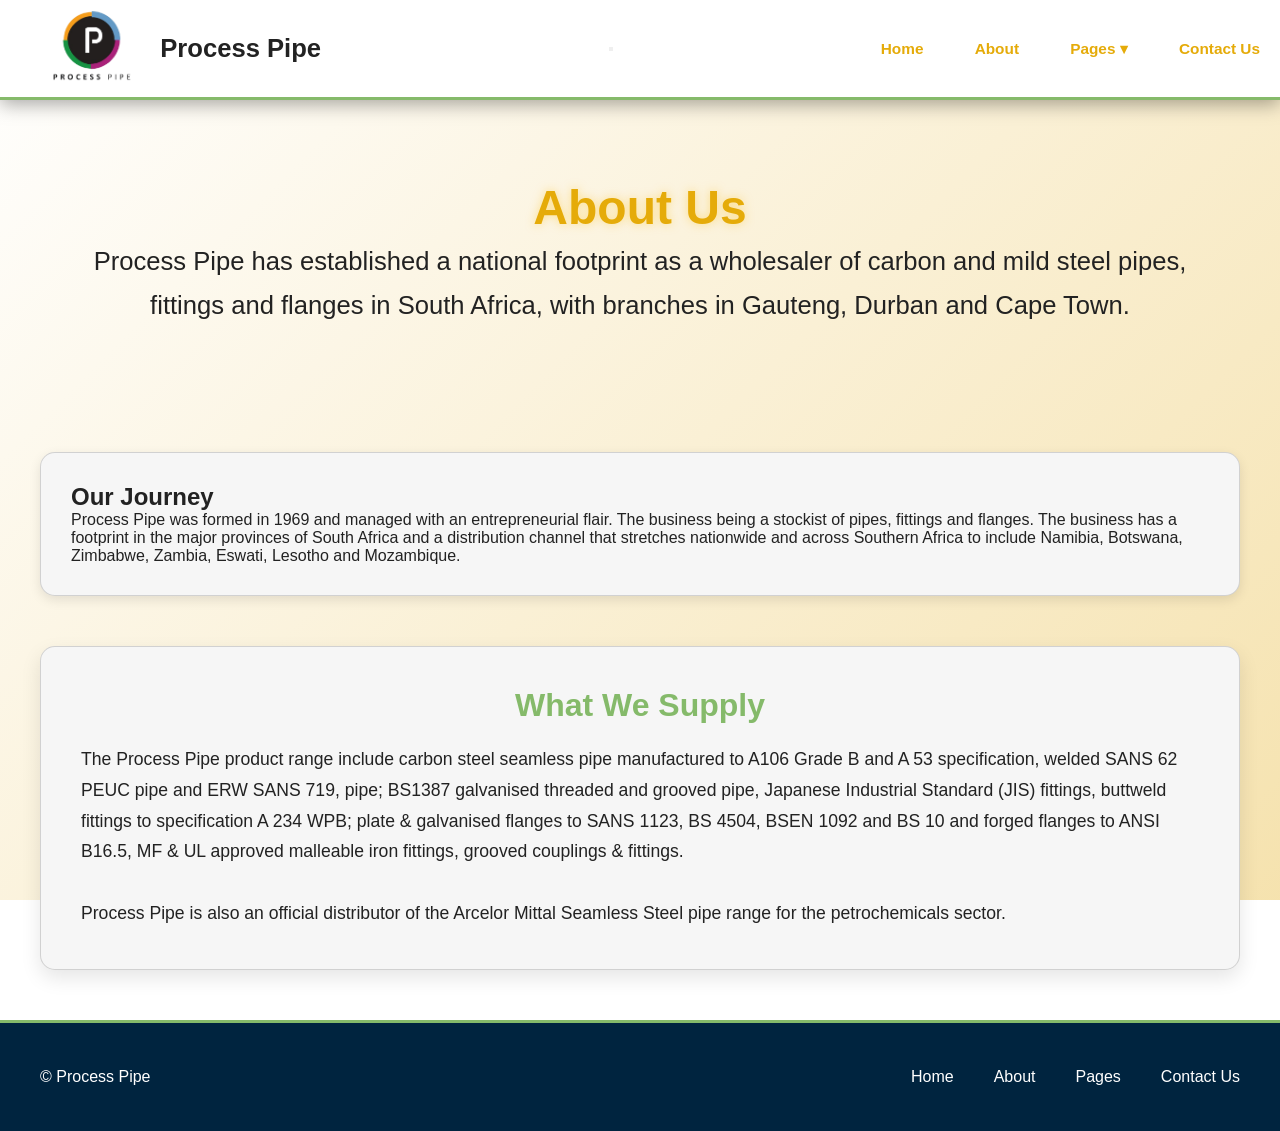
<file: processpipe/pages/about.html>
<!DOCTYPE html>
<html lang="en">
	<head>
		<title>Process Pipe</title>
		<meta charset="UTF-8" />
		<meta http-equiv="X-UA-Compatible" content="IE=edge" />
		<meta name="viewport" content="width=device-width, initial-scale=1" />
		<meta name="description" content="Process Pipe — supplier of pipes, fittings, flanges and tubes." />
		<meta name="theme-color" content="#0a74da" />
		<link href="style2.css" rel="stylesheet" type="text/css"> 
	</head>
	<body>
		<header class="site-header" role="banner">
			<div class="container header-inner">
				<a href="../index.html" class="site-logo"><img src="../images/processpipelogo.png" alt="Process Pipe Logo" class="logo-image">Process Pipe</a>

				<button class="menu-toggle" aria-expanded="false" aria-controls="nav-list" aria-label="Menu">
					<span class="bar"></span>
					<span class="bar"></span>
					<span class="bar"></span>
				</button>

				<nav class="primary-nav" role="navigation" aria-label="Main navigation">
					<ul class="nav-list" id="nav-list">
						<li class="nav-item"><a href="../index.html" class="nav-link">Home</a></li>
						<li class="nav-item"><a href="about.html" class="nav-link">About</a></li>
						<li class="nav-item dropdown">
							<a href="pages.html" class="nav-link dropdown-toggle">Pages ▾</a>
							<ul class="dropdown-menu">
								<li><a href="pipes.html">Pipes</a></li>
								<li><a href="flanges.html">Flanges</a></li>
								<li><a href="fittings.html">Fittings</a></li>
							</ul>
						</li>
						<li class="nav-item"><a href="contact.html" class="nav-link">Contact Us</a></li>
					</ul>
				</nav>
			</div>
		</header>
		<main>
			<section class="about-hero animate-on-scroll">
				<h1 class="glow-title">About Us</h1>
				<p class="hero-text">
					Process Pipe has established a national footprint as a wholesaler of carbon and mild steel pipes,
					fittings and flanges in South Africa, with branches in Gauteng, Durban and Cape Town.
				</p>
			</section>

			<section class="about-grid animate-on-scroll">
				<div class="about-card">
					<h2>Our Journey</h2>
					<p>
						Process Pipe was formed in 1969 and managed with an entrepreneurial flair. The
						business being a stockist of pipes, fittings and flanges. The business has a footprint
						in the major provinces of South Africa and a distribution channel that stretches
						nationwide and across Southern Africa to include Namibia, Botswana, Zimbabwe,
						Zambia, Eswati, Lesotho and Mozambique.
					</p>
				</div>
			</section>

			<section class="about-products animate-on-scroll">
				<h2 class="section-title">What We Supply</h2>
				<p class="products-text">
					The Process Pipe product range include carbon steel seamless pipe manufactured
					to A106 Grade B and A 53 specification, welded SANS 62 PEUC pipe and ERW
					SANS 719, pipe; BS1387 galvanised threaded and grooved pipe, Japanese
					Industrial Standard (JIS) fittings, buttweld fittings to specification A 234 WPB; plate &amp;
					galvanised flanges to SANS 1123, BS 4504, BSEN 1092 and BS 10 and forged
					flanges to ANSI B16.5, MF &amp; UL approved malleable iron fittings, grooved couplings
					&amp; fittings.
					<br><br>
					Process Pipe is also an official distributor of the Arcelor Mittal Seamless Steel pipe range for the petrochemicals sector.
				</p>
			</section>
		</main>

		<footer class="site-footer">
			<div class="footer-container">
				<div class="footer-contact">
					<p>&copy; Process Pipe</p>
				</div>
				<div class="footer-quicklinks">
					<ul>
						<li><a href="../index.html">Home</a></li>
						<li><a href="about.html">About</a></li>
						<li><a href="pages.html">Pages</a></li>
						<li><a href="contact.html">Contact Us</a></li>
					</ul>
				</div>
			</div>
		</footer>
		<script src="script2.js" defer></script>
	</body>
</html>
</file>
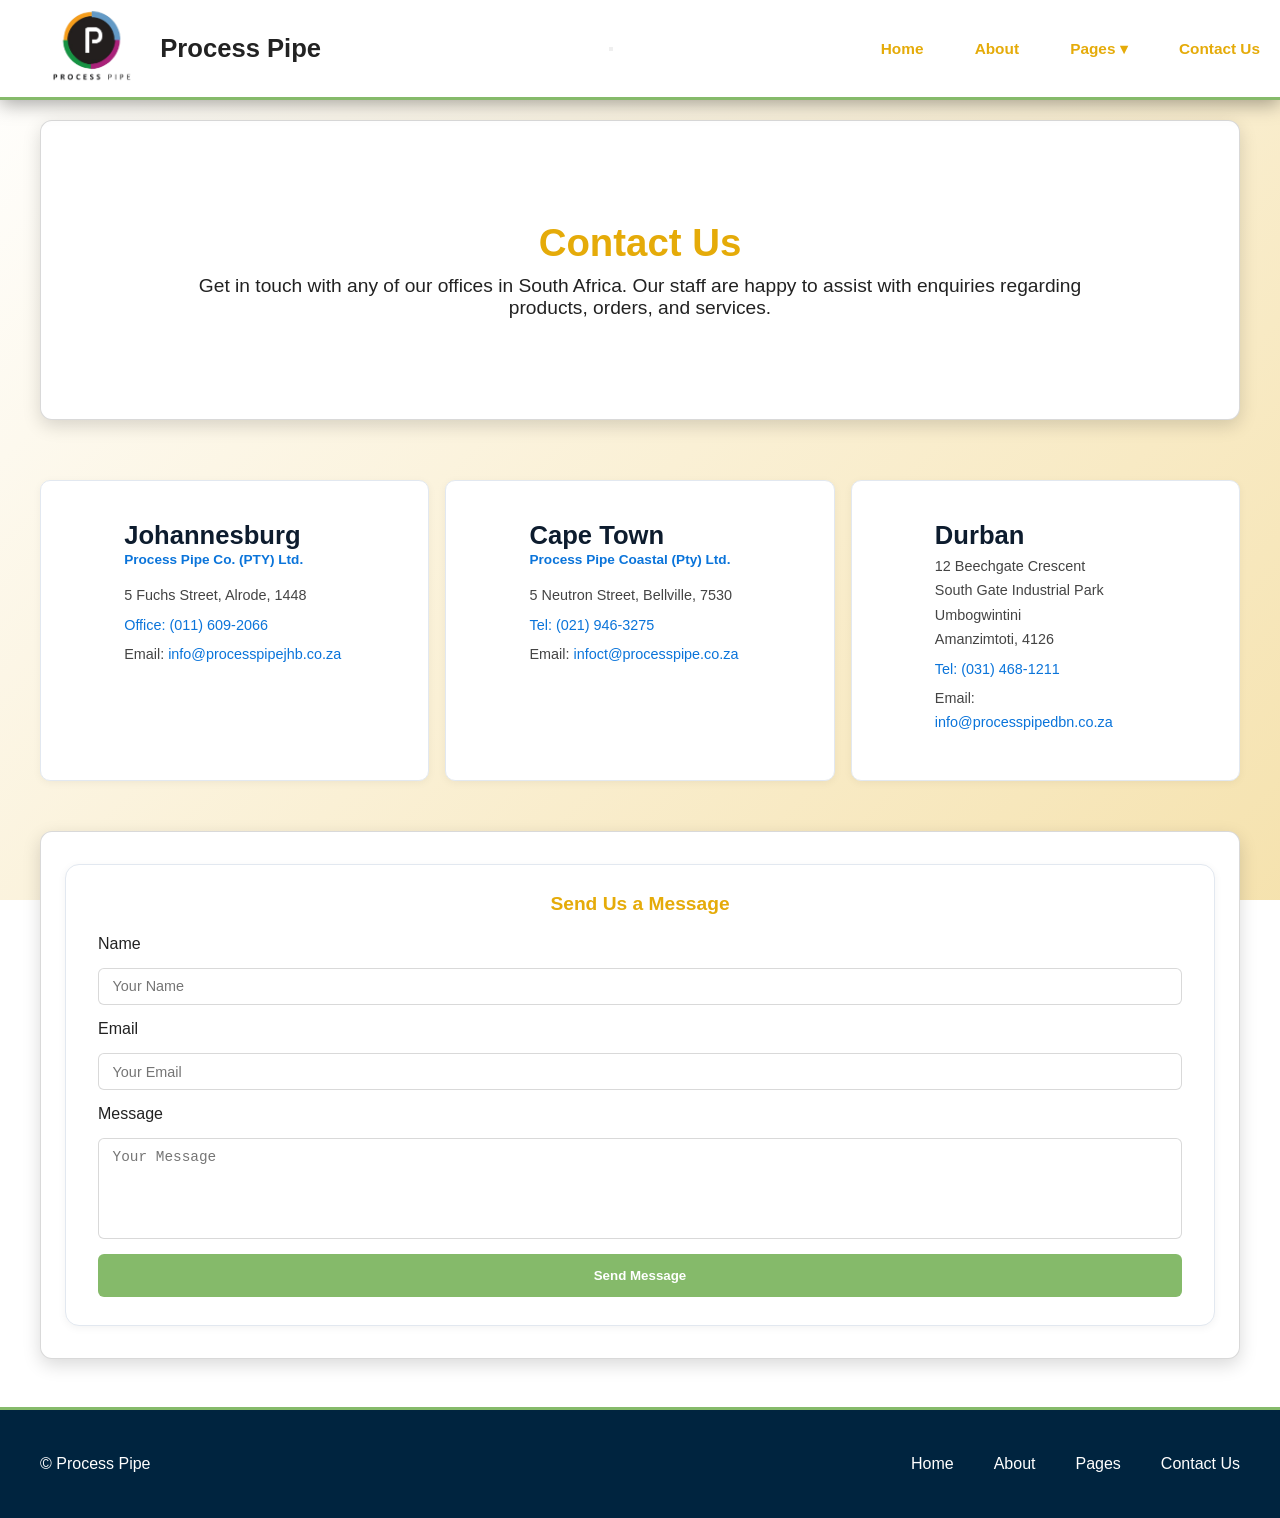
<file: processpipe/pages/contact.html>
<!DOCTYPE html>
<html lang="en">
	<head>
		<title>Process Pipe</title>
		<meta charset="UTF-8" />
		<meta http-equiv="X-UA-Compatible" content="IE=edge" />
		<meta name="viewport" content="width=device-width, initial-scale=1" />
		<meta name="description" content="Process Pipe — supplier of pipes, fittings, flanges and tubes." />
		<meta name="theme-color" content="#0a74da" />
		<link href="style2.css" rel="stylesheet" type="text/css">
	<style>
		/* Lower threshold workaround — add scroll-visible immediately on contact page */
		.animate-on-scroll { opacity: 1 !important; transform: translateY(0) !important; }
		.contact-header-container { max-width: 1100px; margin: 0 auto; padding: 2.5rem 1.5rem; }
		.section-contact-header { background: #fff; }
	</style>
	</head>
	<body>
		<header class="site-header" role="banner">
			<div class="container header-inner">
				<a href="../index.html" class="site-logo"><img src="../images/processpipelogo.png" alt="Process Pipe Logo" class="logo-image">Process Pipe</a>

				<button class="menu-toggle" aria-expanded="false" aria-controls="nav-list" aria-label="Menu">
					<span class="bar"></span>
					<span class="bar"></span>
					<span class="bar"></span>
				</button>

				<nav class="primary-nav" role="navigation" aria-label="Main navigation">
					<ul class="nav-list" id="nav-list">
						<li class="nav-item"><a href="../index.html" class="nav-link">Home</a></li>
						<li class="nav-item"><a href="about.html" class="nav-link">About</a></li>
						<li class="nav-item dropdown">
							<a href="pages.html" class="nav-link dropdown-toggle">Pages ▾</a>
							<ul class="dropdown-menu">
								<li><a href="pipes.html">Pipes</a></li>
								<li><a href="flanges.html">Flanges</a></li>
								<li><a href="fittings.html">Fittings</a></li>
							</ul>
						</li>
						<li class="nav-item"><a href="contact.html" class="nav-link">Contact Us</a></li>
					</ul>
				</nav>
			</div>
		</header>
		<main>
			<section class="section-contact-header animate-on-scroll">
				<div class="contact-header-container">
					<h2 class="contact-title">Contact Us</h2>
					<p class="contact-intro">
						Get in touch with any of our offices in South Africa. Our staff are happy to assist with enquiries regarding products, orders, and services.
					</p>
				</div>
			</section>

		<section class="section-contact-offices animate-on-scroll">
			<div class="contact-offices-container">

				<div class="contact-office">
					<div class="office-city">Johannesburg</div>
					<div class="office-company">Process Pipe Co. (PTY) Ltd.</div>
					<p>5 Fuchs Street, Alrode, 1448</p>
					<a href ="tel:+27116092066" ><p style="color: #0a74da; text-decoration: none;">Office: (011) 609-2066</p></a>
					<p>Email: <a href="mailto:Info@processpipejhb.co.za">info@processpipejhb.co.za</a></p>
				</div>

				<div class="contact-office">
					<div class="office-city">Cape Town</div>
					<div class="office-company">Process Pipe Coastal (Pty) Ltd.</div>
					<p>5 Neutron Street, Bellville, 7530</p>
					<a href ="tel:+27219463275" ><p style="color: #0a74da; text-decoration: none;">Tel: (021) 946-3275</p></a>
					<p>Email: <a href="mailto:infoct@processpipe.co.za">infoct@processpipe.co.za</a></p>
				</div>

				<div class="contact-office">
					<div class="office-city">Durban</div>
					<p>12 Beechgate Crescent<br/>South Gate Industrial Park<br/>Umbogwintini<br/>Amanzimtoti, 4126</p>
					<a href ="tel:+27314681211" ><p style="color: #0a74da; text-decoration: none;">Tel: (031) 468-1211</p></a>
					<p>Email: <a href="mailto:info@processpipedbn.co.za">info@processpipedbn.co.za</a></p>
				</div>

			</div>
		</section>

		<style>
			.contact-offices-container {
				display: grid;
				grid-template-columns: repeat(3, 1fr);
				gap: 1rem;
				max-width: 1400px;
				margin: 0 auto;
				
			}
			.contact-office {
				background: #fff;
				border: 1.5px solid #e2e8f0;
				border-radius: 10px;
				padding: 2.5rem 5.2rem;
				box-shadow: 0 2px 8px rgba(0,0,0,0.05);
				box-sizing: border-box;
			}
			@media (max-width: 768px) {
				.contact-offices-container { grid-template-columns: 1fr; }
			}
			.office-city {
				font-size: 1.6rem;
				font-weight: 800;
				color: #0d1c2e;
				margin-bottom: 0.2rem;
				line-height: 1.1;
			}
			.office-company {
				font-size: 0.85rem;
				font-weight: 600;
				color: #0a74da;
				margin-bottom: 1rem;
			}
			.contact-office p {
				font-size: 0.9rem;
				color: #444;
				margin: 0.3rem 0;
				line-height: 1.7;
			}
			.contact-office a { color: #0a74da; text-decoration: none; }
			.contact-office a:hover { text-decoration: underline; }
		</style>

			<section class="section-contact-form animate-on-scroll">
				<div class="contact-form-container">
					<h3>Send Us a Message</h3>
					<form class="contact-form" action="https://formspree.io/f/xwvrykna" method="POST">
						<label for="name">Name</label>
						<input type="text" id="name" name="name" placeholder="Your Name" required>
						<label for="email">Email</label>
						<input type="email" id="email" name="email" placeholder="Your Email" required>
						<label for="message">Message</label>
						<textarea id="message" name="message" rows="5" placeholder="Your Message" required></textarea>
						<button type="submit" class="btn-submit">Send Message</button>
					</form>
				</div>
			</section>
		</main>

		<footer class="site-footer">
			<div class="footer-container">
				<div class="footer-contact">
					<p>&copy; Process Pipe</p>
				</div>
				<div class="footer-quicklinks">
					<ul>
						<li><a href="../index.html">Home</a></li>
						<li><a href="about.html">About</a></li>
						<li><a href="pages.html">Pages</a></li>
						<li><a href="contact.html">Contact Us</a></li>
					</ul>
				</div>
			</div>
		</footer>
		<style>
			.section-contact-form {
				max-width: 1200px;
				margin: 0 auto;
				padding: 2rem 1.5rem;
				margin-bottom: 3rem;
			}
			.contact-form-container {
				padding: 1.75rem 2rem;
				background: #fff;
				border: 1.5px solid #e2e8f0;
				border-radius: 14px;
				box-shadow: 0 2px 8px rgba(0,0,0,0.05);
			}
			.contact-form-container h3 {
				font-size: 1.2rem;
				margin-bottom: 1.25rem;
			}
			.contact-form input,
			.contact-form textarea {
				width: 100%;
				font-size: 0.9rem;
				padding: 0.6rem 0.85rem;
				box-sizing: border-box;
			}
			.contact-form textarea { min-height: 100px; }
		</style>
		<script src="script2.js" defer></script>
	</body>
</html>
</file>
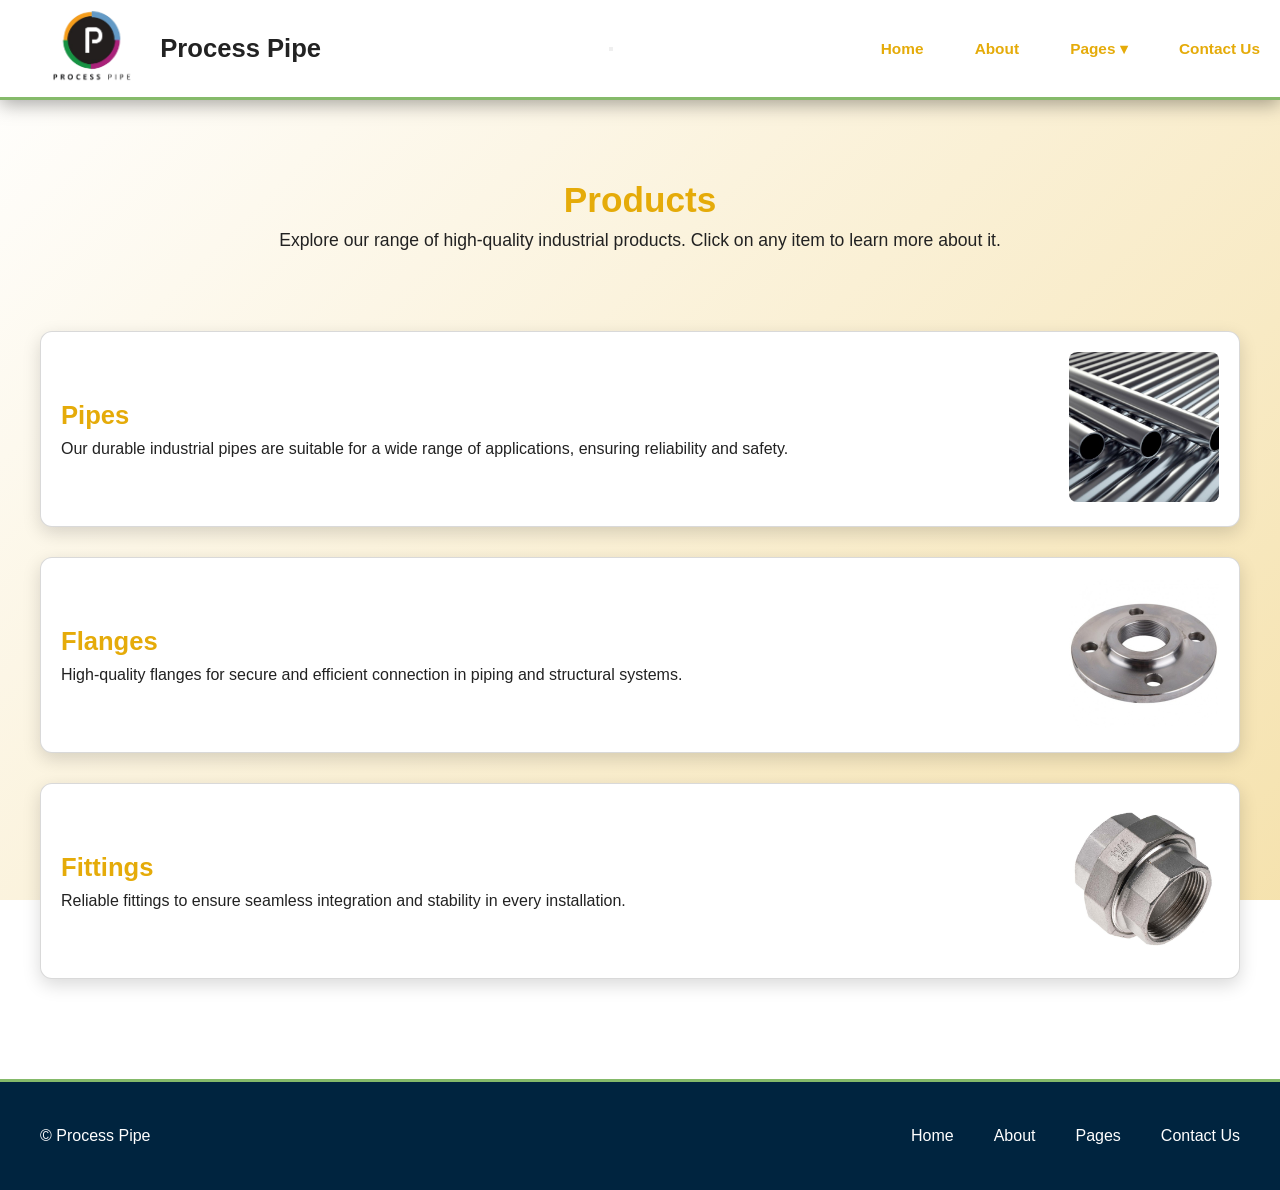
<file: processpipe/pages/pages.html>
<!DOCTYPE html>
<html lang="en">
	<head>
		<title>Process Pipe</title>
		<meta charset="UTF-8" />
		<meta http-equiv="X-UA-Compatible" content="IE=edge" />
		<meta name="viewport" content="width=device-width, initial-scale=1" />
		<meta name="description" content="Process Pipe — supplier of pipes, fittings, flanges and tubes." />
		<meta name="theme-color" content="#0a74da" />
		<link href="style2.css" rel="stylesheet" type="text/css"> 
	</head>
	<body>
		<header class="site-header" role="banner">
			<div class="container header-inner">
				<a href="../index.html" class="site-logo"><img src="../images/processpipelogo.png" alt="Process Pipe Logo" class="logo-image">Process Pipe</a>

				<button class="menu-toggle" aria-expanded="false" aria-controls="nav-list" aria-label="Menu">
					<span class="bar"></span>
					<span class="bar"></span>
					<span class="bar"></span>
				</button>

				<nav class="primary-nav" role="navigation" aria-label="Main navigation">
					<ul class="nav-list" id="nav-list">
						<li class="nav-item"><a href="../index.html" class="nav-link">Home</a></li>
						<li class="nav-item"><a href="about.html" class="nav-link">About</a></li>
						<li class="nav-item dropdown">
							<a href="pages.html" class="nav-link dropdown-toggle">Pages ▾</a>
							<ul class="dropdown-menu">
								<li><a href="pipes.html">Pipes</a></li>
								<li><a href="flanges.html">Flanges</a></li>
								<li><a href="fittings.html">Fittings</a></li>
							</ul>
						</li>
						<li class="nav-item"><a href="contact.html" class="nav-link">Contact Us</a></li>
					</ul>
				</nav>
			</div>
		</header>
		<main>
			<section class="section-products animate-on-scroll">
				<div class="products-header">
					<h2 class="products-title">Products</h2>
					<p class="products-intro">Explore our range of high-quality industrial products. Click on any item to learn more about it.</p>
				</div>
				<div class="products-list">
					<a href="pipes.html" class="product-item" data-direction="left">
						<div class="product-text">
							<h3>Pipes</h3>
							<p>Our durable industrial pipes are suitable for a wide range of applications, ensuring reliability and safety.</p>
						</div>
						<div class="product-image">
							<img src="../images/pipe.jpg" alt="Industrial Pipes">
						</div>
					</a>
					<a href="flanges.html" class="product-item" data-direction="left">
						<div class="product-text">
							<h3>Flanges</h3>
							<p>High-quality flanges for secure and efficient connection in piping and structural systems.</p>
						</div>
						<div class="product-image">
							<img src="../images/flanges.jpg" alt="Industrial Flanges">
						</div>
					</a>
					<a href="fittings.html" class="product-item" data-direction="right">
						<div class="product-text">
							<h3>Fittings</h3>
							<p>Reliable fittings to ensure seamless integration and stability in every installation.</p>
						</div>
						<div class="product-image">
							<img src="../images/fitting.jpg" alt="Pipe Fittings">
						</div>
					</a>
				</div>
			</section>
		</main>

		<footer class="site-footer">
			<div class="footer-container">
				<div class="footer-contact">
					<p>&copy; Process Pipe</p>
				</div>
				<div class="footer-quicklinks">
					<ul>
						<li><a href="../index.html">Home</a></li>
						<li><a href="about.html">About</a></li>
						<li><a href="pages.html">Pages</a></li>
						<li><a href="contact.html">Contact Us</a></li>
					</ul>
				</div>
			</div>
		</footer>
		<script src="script2.js" defer></script>
	</body>
</html>
</file>
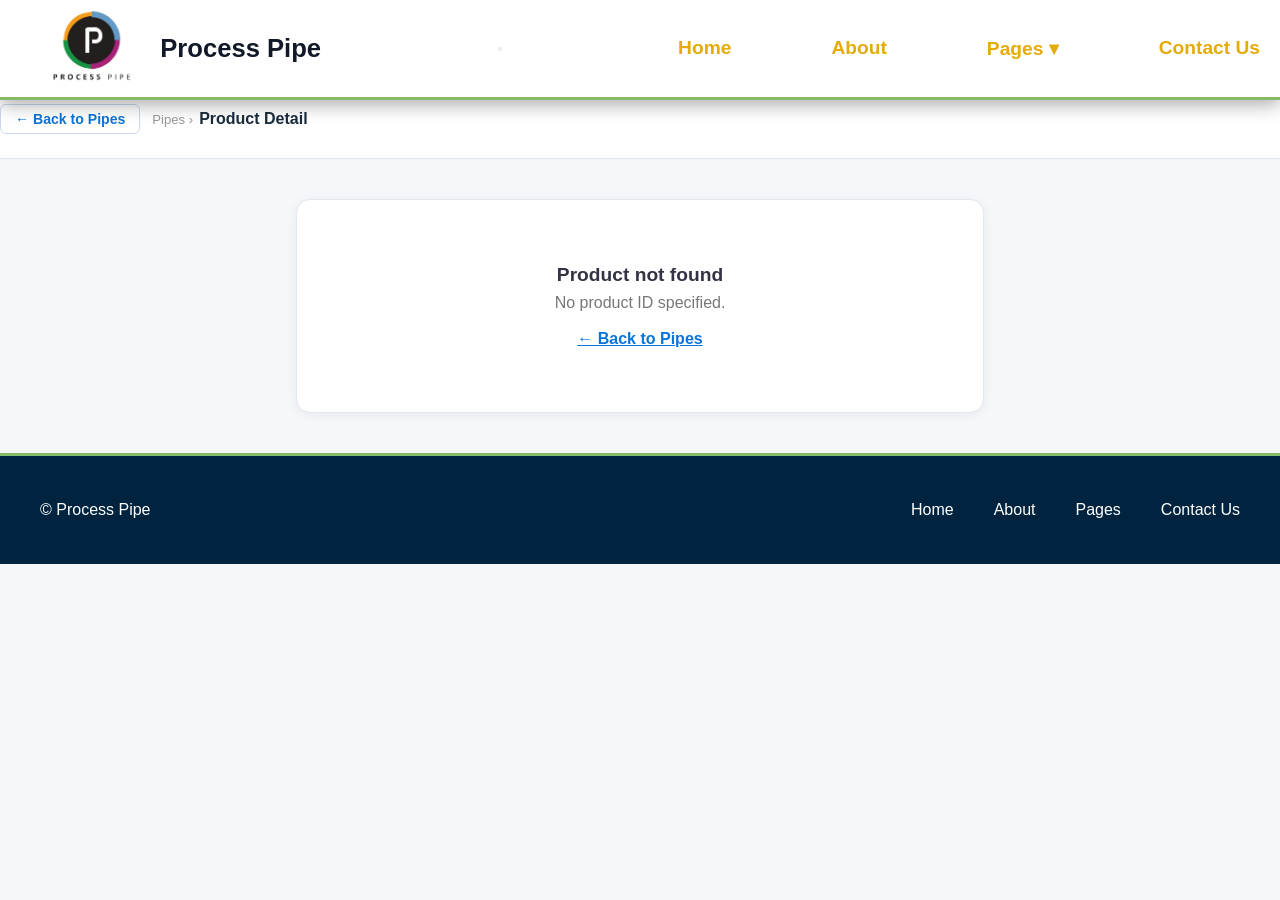
<file: processpipe/pages/pipe-product.html>
<!DOCTYPE html>
<html lang="en">
<head>
  <title>Product Detail — Process Pipe</title>
  <meta charset="UTF-8" />
  <meta http-equiv="X-UA-Compatible" content="IE=edge" />
  <meta name="viewport" content="width=device-width, initial-scale=1" />
  <link href="style3.css" rel="stylesheet" type="text/css">
  <style>
    body.product-page { background: #f5f7fa !important; }

    /* ── BACK BAR ───────────────────────────────────────────── */
    .back-bar {
      background: #fff;
      border-bottom: 1.5px solid #e2e8f0;
      padding: 1.5rem 0;
    }
    .back-bar .container {
      background: transparent !important;
      display: flex;
      align-items: center;
      gap: 0.75rem;
    }
    .back-btn {
      display: inline-flex;
      align-items: center;
      gap: 6px;
      font-size: 0.88rem;
      font-weight: 600;
      color: #0a74da;
      text-decoration: none;
      padding: 6px 14px;
      border: 1.5px solid #c8d8ee;
      border-radius: 6px;
      background: #fff;
      cursor: pointer;
      transition: background 0.15s, color 0.15s;
    }
    .back-btn:hover { background: #0a74da; color: #fff; border-color: #0a74da; }

    .breadcrumb {
      display: flex;
      align-items: baseline;
      gap: 6px;
    }
    .breadcrumb-prefix {
      font-size: 0.82rem;
      color: #999;
      white-space: nowrap;
    }
    .breadcrumb-heading {
      font-size: 1rem;
      font-weight: 700;
      color: #1a2b3c;
      margin: 0;
    }

    /* ── PRODUCT DETAIL CARD ────────────────────────────────── */
    .product-detail-wrap {
      max-width: 720px;
      margin: 2.5rem auto;
      padding: 0 1rem;
    }

    .detail-card {
      background: #fff;
      border: 1.5px solid #e2e8f0;
      border-radius: 14px;
      box-shadow: 0 2px 12px rgba(0,0,0,0.06);
      overflow: hidden;
    }

    .detail-header {
      background: linear-gradient(135deg, #0a74da 0%, #0559a8 100%);
      padding: 1.75rem 2rem;
      color: #fff;
    }
    .detail-chips {
      display: flex;
      gap: 8px;
      margin-bottom: 0.75rem;
      flex-wrap: wrap;
    }
    .detail-chip {
      font-size: 0.75rem;
      font-weight: 700;
      padding: 3px 10px;
      border-radius: 20px;
      background: rgba(255,255,255,0.2);
      letter-spacing: 0.03em;
    }
    .detail-title {
      font-size: clamp(1.4rem, 3vw, 1.9rem);
      font-weight: 700;
      margin: 0 0 0.25rem;
      line-height: 1.2;
    }
    .detail-subtitle {
      font-size: 0.9rem;
      opacity: 0.85;
    }

    .detail-body { padding: 1.75rem 2rem; }

    /* Spec grid */
    .spec-grid {
      display: grid;
      grid-template-columns: repeat(auto-fit, minmax(160px, 1fr));
      gap: 1rem;
      margin-bottom: 1.75rem;
    }
    .spec-box {
      background: #f4f7fb;
      border: 1.5px solid #e2e8f0;
      border-radius: 10px;
      padding: 1rem 1.1rem;
    }
    .spec-box-label {
      font-size: 0.7rem;
      font-weight: 700;
      text-transform: uppercase;
      letter-spacing: 0.08em;
      color: #888;
      margin-bottom: 0.35rem;
    }
    .spec-box-value {
      font-size: 1.15rem;
      font-weight: 700;
      color: #0d1c2e;
      word-break: break-word;
    }
    .spec-box-unit {
      font-size: 0.75rem;
      font-weight: 500;
      color: #667;
      margin-left: 2px;
    }

    /* Info table */
    .info-table {
      width: 100%;
      border-collapse: collapse;
      font-size: 0.88rem;
    }
    .info-table tr {
      border-bottom: 1px solid #e8edf3;
    }
    .info-table tr:last-child { border-bottom: none; }
    .info-table td {
      padding: 0.7rem 0.5rem;
      vertical-align: top;
    }
    .info-table td:first-child {
      color: #777;
      font-weight: 600;
      width: 45%;
      text-transform: uppercase;
      font-size: 0.75rem;
      letter-spacing: 0.05em;
      padding-top: 0.8rem;
    }
    .info-table td:last-child {
      color: #0d1c2e;
      font-weight: 500;
    }

    /* Enquire CTA */
    .detail-footer {
      padding: 1.25rem 2rem 1.75rem;
      border-top: 1.5px solid #e8edf3;
      display: flex;
      align-items: center;
      justify-content: space-between;
      flex-wrap: wrap;
      gap: 1rem;
    }
    .enquire-note {
      font-size: 0.82rem;
      color: #777;
    }
    .enquire-btn {
      display: inline-flex;
      align-items: center;
      gap: 8px;
      background: #0a74da;
      color: #fff !important;
      text-decoration: none;
      font-weight: 700;
      font-size: 0.9rem;
      padding: 10px 22px;
      border-radius: 8px;
      transition: background 0.15s;
    }
    .enquire-btn:hover { background: #0859b0; }

    /* Loading / error states */
    .state-msg {
      text-align: center;
      padding: 4rem 2rem;
      color: #777;
      font-size: 1rem;
    }
    .state-msg strong { display: block; font-size: 1.2rem; color: #334; margin-bottom: 0.5rem; }

    @media (max-width: 600px) {
      .detail-header { padding: 1.25rem 1.25rem; }
      .detail-body   { padding: 1.25rem 1.25rem; }
      .detail-footer { padding: 1rem 1.25rem 1.5rem; flex-direction: column; align-items: flex-start; }
    }
  </style>
</head>

<body class="product-page">

  <header class="site-header" role="banner">
    <div class="container header-inner">
      <a href="../index.html" class="site-logo">
        <img src="../images/processpipelogo.png" alt="Process Pipe Logo" class="logo-image">Process Pipe
      </a>
      <button class="menu-toggle" aria-expanded="false" aria-controls="nav-list" aria-label="Menu">
        <span class="bar"></span><span class="bar"></span><span class="bar"></span>
      </button>
      <nav class="primary-nav" role="navigation" aria-label="Main navigation">
        <ul class="nav-list" id="nav-list">
          <li class="nav-item"><a href="../index.html" class="nav-link">Home</a></li>
          <li class="nav-item"><a href="about.html" class="nav-link">About</a></li>
          <li class="nav-item dropdown">
            <a href="pages.html" class="nav-link dropdown-toggle">Pages ▾</a>
            <ul class="dropdown-menu">
              <li><a href="pipes.html">Pipes</a></li>
              <li><a href="flanges.html">Flanges</a></li>
              <li><a href="fittings.html">Fittings</a></li>
            </ul>
          </li>
          <li class="nav-item"><a href="contact.html" class="nav-link">Contact Us</a></li>
        </ul>
      </nav>
    </div>
  </header>

  <!-- ── BACK BAR ─────────────────────────────────────────── -->
  <div class="back-bar">
    <div class="container">
      <button class="back-btn" id="back-btn">← Back to Pipes</button>
      <div class="breadcrumb">
        <span class="breadcrumb-prefix">Pipes ›</span>
        <h1 class="breadcrumb-heading" id="breadcrumb-label">Product Detail</h1>
      </div>
    </div>
  </div>

  <!-- ── MAIN ──────────────────────────────────────────────── -->
  <main>
    <div class="product-detail-wrap">
      <div class="detail-card" id="detail-card">
        <div class="state-msg" id="loading-msg">
          <strong>Loading product...</strong>
          Fetching specification data.
        </div>
      </div>
    </div>
  </main>

  <footer class="site-footer">
    <div class="footer-container">
      <div class="footer-contact"><p>&copy; Process Pipe</p></div>
      <div class="footer-quicklinks">
        <ul>
          <li><a href="../index.html">Home</a></li>
          <li><a href="about.html">About</a></li>
          <li><a href="pages.html">Pages</a></li>
          <li><a href="contact.html">Contact Us</a></li>
        </ul>
      </div>
    </div>
  </footer>

  <script src="script2.js" defer></script>

  <script>
  document.addEventListener("DOMContentLoaded", async () => {

    // ── Back button ────────────────────────────────────────────
    const backBtn = document.getElementById("back-btn");
    backBtn.addEventListener("click", () => {
      if (document.referrer && document.referrer.includes(window.location.host)) {
        history.back();
      } else {
        window.location.href = "pipes.html";
      }
    });

    // ── Get ID from URL ────────────────────────────────────────
    const params = new URLSearchParams(window.location.search);
    const id = parseInt(params.get("id"));

    if (!id && id !== 0) {
      showError("No product ID specified.");
      return;
    }

    // ── Load all data files ────────────────────────────────────
    const DATA_FILES = [
      "../data/pipes/seamless.json",
      "../data/pipes/sans62.json",
      "../data/pipes/sans719.json",
      "../data/pipes/galvinsed.json",
    ];

    let product = null;

    for (const file of DATA_FILES) {
      try {
        const res = await fetch(file, { cache: "no-cache" });
        if (!res.ok) continue;
        const items = await res.json();
        const found = items.find(p => p.id === id);
        if (found) { product = found; break; }
      } catch(e) {
        console.warn("Could not load", file, e);
      }
    }

    if (!product) {
      showError("Product not found.");
      return;
    }

    // ── Render ─────────────────────────────────────────────────
    renderProduct(product);

    function renderProduct(p) {
      const desc     = p.description || "Product";
      const standard = p.standard    || "—";
      const nps      = p.nps         || "—";
      const nb       = p.nominal_bore || p["nominal bore"] || "—";
      const od       = p.outside_diameter || p["outside diameter"] || "—";
      const schedule = p.schedule    || "—";
      const grade    = p.grade       || null;
      const wall     = p.wall_thickness_mm || "—";
      const mass     = p.mass_kg_per_m || "—";
      const category = p.category    || "Pipe";

      // Update breadcrumb
      document.title = `${desc} ${nps} ${schedule} — Process Pipe`;
      document.getElementById("breadcrumb-label").textContent = `${desc} — ${nps}`;

      // Pipe type chip
      const d = (desc + " " + (schedule || "")).toLowerCase();
      const typeChip =
        d.includes("seamless") ? "Seamless" :
        d.includes("galvan")   ? "Galvanised" :
        d.includes("weld")     ? "Welded" : category;

      document.getElementById("detail-card").innerHTML = `
        <div class="detail-header">
          <div class="detail-chips">
            <span class="detail-chip">${standard}</span>
            <span class="detail-chip">${typeChip}</span>
          </div>
          <div class="detail-title">${desc} — ${nps}</div>
          <div class="detail-subtitle">${grade ? grade + " Grade" : schedule}</div>
        </div>

        <div class="detail-body">
          <div class="spec-grid">
            <div class="spec-box">
              <div class="spec-box-label">Nominal Bore</div>
              <div class="spec-box-value">${nb}<span class="spec-box-unit">mm</span></div>
            </div>
            <div class="spec-box">
              <div class="spec-box-label">Outside Diameter</div>
              <div class="spec-box-value">${od}<span class="spec-box-unit">mm</span></div>
            </div>
            <div class="spec-box">
              <div class="spec-box-label">Nominal Pipe Size</div>
              <div class="spec-box-value">${nps}</div>
            </div>
            <div class="spec-box">
              <div class="spec-box-label">Wall Thickness</div>
              <div class="spec-box-value">${wall}<span class="spec-box-unit">mm</span></div>
            </div>
            <div class="spec-box">
              <div class="spec-box-label">Mass</div>
              <div class="spec-box-value">${mass}<span class="spec-box-unit">kg/m</span></div>
            </div>
          </div>

          <table class="info-table">
            <tr><td>Standard</td><td>${standard}</td></tr>
            ${p.grade ? `<tr><td>Grade</td><td>${p.grade}</td></tr>` : `<tr><td>Schedule</td><td>${schedule}</td></tr>`}
            <tr><td>Category</td><td>${category}</td></tr>
            <tr><td>Wall Thickness</td><td>${wall} mm</td></tr>
            <tr><td>Mass</td><td>${mass} kg/m</td></tr>
            <tr><td>Standard Length</td><td>${p.standard_length_m ? p.standard_length_m + " m" : "—"}</td></tr>
            ${p.wp_water_kpa ? `<tr><td>Max Working Pressure (Water)</td><td>${p.wp_water_kpa} kPa</td></tr>` : ""}
            ${p.wp_steam_kpa ? `<tr><td>Max Working Pressure (Steam/Air/Gas)</td><td>${p.wp_steam_kpa} kPa</td></tr>` : ""}
          </table>
        </div>

        <div class="detail-footer">
          <p class="enquire-note">Interested in this product? Contact us for pricing and availability.</p>
          <a href="contact.html" class="enquire-btn">✉ Enquire Now</a>
        </div>
      `;
    }

    function showError(msg) {
      document.getElementById("detail-card").innerHTML = `
        <div class="state-msg">
          <strong>Product not found</strong>
          ${msg} <br><br>
          <a href="pipes.html" style="color:#0a74da;font-weight:600;">← Back to Pipes</a>
        </div>`;
    }

  });
  </script>

</body>
</html>
</file>
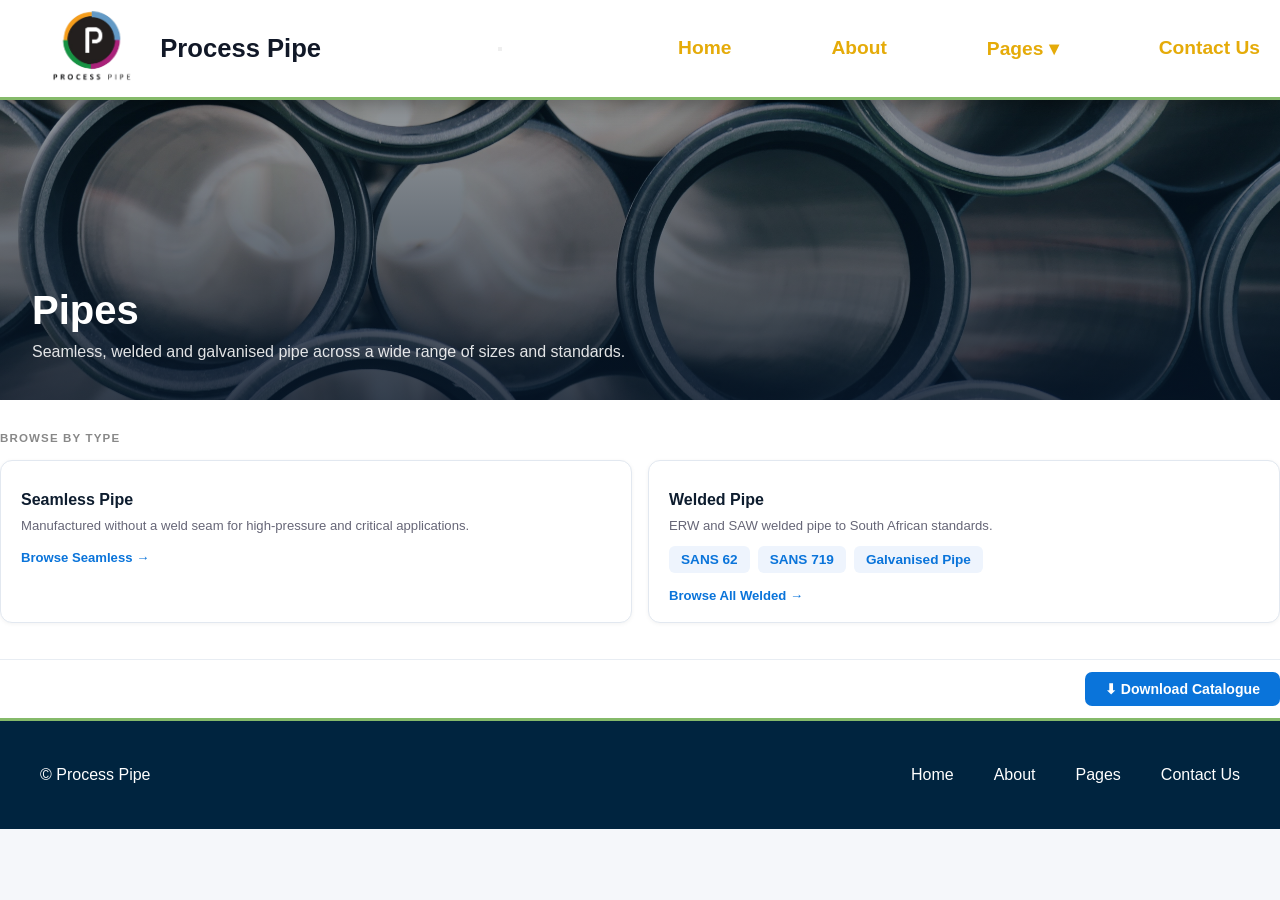
<file: processpipe/pages/pipes.html>
<!DOCTYPE html>
<html lang="en">
<head>
  <title>Pipes — Process Pipe</title>
  <meta charset="UTF-8" />
  <meta http-equiv="X-UA-Compatible" content="IE=edge" />
  <meta name="viewport" content="width=device-width, initial-scale=1" />
  <meta name="description" content="Process Pipe — supplier of seamless, welded and galvanised pipes." />
  <meta name="theme-color" content="#0a74da" />
  <link href="style3.css" rel="stylesheet" type="text/css">

  <style>
    /* ─── RESET page bg just for this page ─────────────────── */
    body.pipes-page {
      background: #f5f7fa !important;
    }

    /* ─── HERO ──────────────────────────────────────────────── */
    .pipes-hero {
      position: relative;
      width: 100%;
      height: 320px;
      background: url('../images/hero.jpg') center center / cover no-repeat;
      display: flex;
      align-items: flex-end;
      overflow: hidden;
    }
    .pipes-hero::after {
      content: "";
      position: absolute;
      inset: 0;
      background: linear-gradient(to bottom, rgba(5,20,40,0.3) 0%, rgba(5,20,40,0.78) 100%);
    }
    .pipes-hero-content {
      position: relative;
      z-index: 1;
      padding: 2rem 2rem 2.25rem;
      color: #fff;
      max-width: 680px;
    }
    .pipes-hero-content h1 {
      font-size: clamp(1.7rem, 4vw, 2.5rem);
      font-weight: 700;
      margin: 0 0 0.45rem;
      line-height: 1.15;
    }
    .pipes-hero-content p {
      font-size: 1rem;
      opacity: 0.88;
      margin: 0;
      line-height: 1.5;
    }

    /* ─── BROWSE SECTION ────────────────────────────────────── */
    .browse-section {
      background: #fff;
      padding: 2rem 0 2.25rem;
    }
    .browse-section .container {
      background: transparent !important;
    }
    .browse-label {
      font-size: 0.72rem;
      font-weight: 700;
      letter-spacing: 0.1em;
      text-transform: uppercase;
      color: #888;
      margin: 0 0 1rem;
    }
    .cat-cards {
      display: grid;
      grid-template-columns: repeat(auto-fit, minmax(210px, 1fr));
      gap: 1rem;
    }
    .cat-card {
      border: 1.5px solid #e2e8f0;
      border-radius: 12px;
      padding: 1.4rem 1.25rem 1.2rem;
      cursor: pointer;
      background: #fff;
      transition: border-color 0.18s, box-shadow 0.18s, transform 0.15s;
      text-align: left;
      display: flex;
      flex-direction: column;
      gap: 0.45rem;
      box-shadow: 0 1px 4px rgba(0,0,0,0.05);
    }
    .cat-card:hover {
      border-color: #0a74da;
      box-shadow: 0 6px 20px rgba(10,116,218,0.13);
      transform: translateY(-2px);
    }
    .cat-card-icon { font-size: 1.5rem; line-height: 1; }
    .cat-card-title { font-size: 1rem; font-weight: 700; color: #0d1c2e; }
    .cat-card-desc  { font-size: 0.82rem; color: #667; line-height: 1.45; }
    .cat-card-arrow { margin-top: 0.5rem; font-size: 0.82rem; color: #0a74da; font-weight: 600; }

    /* Welded card has sub-labels */
    .cat-card-subs {
      display: flex;
      gap: 8px;
      flex-wrap: wrap;
      margin-top: 4px;
    }
    .cat-card-sub-chip {
      font-size: 0.85rem;
      background: #eef4fd;
      color: #0a74da;
      border-radius: 6px;
      padding: 6px 12px;
      font-weight: 600;
      cursor: pointer;
      transition: background 0.15s, color 0.15s;
    }
    .cat-card-sub-chip:hover {
      background: #0a74da;
      color: #fff;
    }

    /* ─── DOWNLOAD BAR ───────────────────────────────────────── */
    .dl-bar {
      background: #fff;
      border-top: 1.5px solid #e8edf3;
      padding: 0.75rem 0;
    }
    .dl-bar .container {
      background: transparent !important;
      display: flex;
      justify-content: flex-end;
    }
    .dl-btn {
      display: inline-flex;
      align-items: center;
      gap: 7px;
      background: #0a74da;
      color: #fff !important;
      text-decoration: none;
      font-weight: 700;
      font-size: 0.88rem;
      padding: 9px 20px;
      border-radius: 7px;
      transition: background 0.15s;
    }
    .dl-btn:hover { background: #0859b0; }

    /* ─── PRODUCTS SECTION ───────────────────────────────────── */
    .products-section {
      background: #fff;
      border-top: 2px solid #e2e8f0;
      padding: 0;
    }

    /* Sub-tab bar inside products section */
    .sub-tab-bar {
      display: none;
      background: #f4f7fb;
      border-bottom: 1.5px solid #e2e8f0;
      padding: 0.6rem 1.5rem;
      gap: 6px;
      flex-wrap: wrap;
      align-items: center;
    }
    .sub-tab-bar.visible { display: flex; }

    .sub-tab-bar .back-btn {
      font-size: 0.8rem;
      color: #667;
      background: none;
      border: none;
      cursor: pointer;
      padding: 4px 0;
      margin-right: 8px;
      font-weight: 500;
    }
    .sub-tab-bar .back-btn:hover { color: #0a74da; }

    .stab {
      font-size: 0.82rem;
      font-weight: 600;
      padding: 5px 14px;
      border-radius: 6px;
      border: 1.5px solid #c8d8ee;
      background: #fff;
      color: #0a74da;
      cursor: pointer;
      transition: background 0.15s, color 0.15s;
      white-space: nowrap;
    }
    .stab:hover, .stab.active {
      background: #0a74da;
      color: #fff;
      border-color: #0a74da;
    }

    .products-inner {
      padding: 1.75rem 2rem 2.5rem;
      max-width: 1200px;
      margin: 0 auto;
    }

    .tab-panel { display: none; }
    .tab-panel.active { display: block; }
    .tab-panel h2 {
      font-size: 1.15rem;
      font-weight: 700;
      color: #0d1c2e;
      margin: 0 0 1rem;
      padding-bottom: 0.6rem;
      border-bottom: 2px solid #e8edf3;
    }

    @media (max-width: 600px) {
      .pipes-hero { height: 200px; }
      .products-inner { padding: 1.25rem 1rem 2rem; }
    }

    /* ── Schedule chips on seamless cards ───────────────────── */
    .seamless-card { cursor: default; }
    .sch-label {
      font-size: 0.72rem;
      font-weight: 700;
      text-transform: uppercase;
      letter-spacing: 0.06em;
      color: #999;
      margin-top: 0.75rem;
      margin-bottom: 0.35rem;
    }
    .sch-chips {
      display: flex;
      flex-wrap: wrap;
      gap: 5px;
    }
    .sch-chip {
      font-size: 0.75rem;
      font-weight: 600;
      padding: 4px 10px;
      border-radius: 5px;
      background: #eef4fd;
      color: #0a74da;
      border: 1px solid #c8d8ee;
      text-decoration: none;
      transition: background 0.15s, color 0.15s;
    }
    .sch-chip:hover {
      background: #0a74da;
      color: #fff;
      border-color: #0a74da;
    }
    /* Fix OD value truncation in spec boxes */
    .spec-v { word-break: break-word; white-space: normal; }
  </style>
</head>

<body class="pipes-page">

  <header class="site-header" role="banner">
    <div class="container header-inner">
      <a href="../index.html" class="site-logo">
        <img src="../images/processpipelogo.png" alt="Process Pipe Logo" class="logo-image">Process Pipe
      </a>
      <button class="menu-toggle" aria-expanded="false" aria-controls="nav-list" aria-label="Menu">
        <span class="bar"></span><span class="bar"></span><span class="bar"></span>
      </button>
      <nav class="primary-nav" role="navigation" aria-label="Main navigation">
        <ul class="nav-list" id="nav-list">
          <li class="nav-item"><a href="../index.html" class="nav-link">Home</a></li>
          <li class="nav-item"><a href="about.html" class="nav-link">About</a></li>
          <li class="nav-item dropdown">
            <a href="pages.html" class="nav-link dropdown-toggle">Pages ▾</a>
            <ul class="dropdown-menu">
              <li><a href="pipes.html">Pipes</a></li>
              <li><a href="flanges.html">Flanges</a></li>
              <li><a href="fittings.html">Fittings</a></li>
            </ul>
          </li>
          <li class="nav-item"><a href="contact.html" class="nav-link">Contact Us</a></li>
        </ul>
      </nav>
    </div>
  </header>

  <main>

    <!-- ── HERO ─────────────────────────────────────────────── -->
    <div class="pipes-hero">
      <div class="pipes-hero-content">
        <h1>Pipes</h1>
        <p>Seamless, welded and galvanised pipe across a wide range of sizes and standards.</p>
      </div>
    </div>

    <!-- ── BROWSE BY TYPE ────────────────────────────────────── -->
    <section class="browse-section">
      <div class="container">
        <p class="browse-label">Browse by type</p>
        <div class="cat-cards">

          <button class="cat-card" data-jump="seamless">
            <div class="cat-card-icon"></div>
            <div class="cat-card-title">Seamless Pipe</div>
            <div class="cat-card-desc">Manufactured without a weld seam for high-pressure and critical applications.</div>
            <div class="cat-card-arrow">Browse Seamless →</div>
          </button>

          <button class="cat-card" data-jump="welded">
            <div class="cat-card-icon"></div>
            <div class="cat-card-title">Welded Pipe</div>
            <div class="cat-card-desc">ERW and SAW welded pipe to South African standards.</div>
            <div class="cat-card-subs">
              <span class="cat-card-sub-chip" data-jump="sans62">SANS 62</span>
              <span class="cat-card-sub-chip" data-jump="sans719">SANS 719</span>
              <span class="cat-card-sub-chip" data-jump="galvanised">Galvanised Pipe</span>
            </div>
            <div class="cat-card-arrow">Browse All Welded →</div>
          </button>

        </div>
      </div>
    </section>

    <!-- ── DOWNLOAD BAR ───────────────────────────────────────── -->
    <div class="dl-bar">
      <div class="container">
        <a href="pdfs/ProcessPipe-Pipes.pdf" download="ProcessPipe-Pipes.pdf" class="dl-btn">
          ⬇ Download Catalogue
        </a>
      </div>
    </div>

    <!-- ── PRODUCTS ──────────────────────────────────────────── -->
    <section class="products-section" id="products-section" style="display:none;">

      <!-- Sub-tab bar (only shown for welded family) -->
      <div class="sub-tab-bar" id="welded-sub-tabs">
        <button class="back-btn" id="back-to-browse">← All categories</button>
        <button class="stab" data-stab="welded">All Welded</button>
        <button class="stab" data-stab="sans62">SANS 62</button>
        <button class="stab" data-stab="sans719">SANS 719</button>
        <button class="stab" data-stab="galvanised">Galvanised Pipe</button>
      </div>

      <div class="products-inner">
        <section class="tab-panel" data-panel="seamless">
          <h2>Seamless Pipes</h2>
          <div class="product-grid-cards" data-list="seamless"></div>
        </section>
        <section class="tab-panel" data-panel="welded">
          <h2>Welded Pipes</h2>
          <div class="product-grid-cards" data-list="welded"></div>
        </section>
        <section class="tab-panel" data-panel="sans62">
          <h2>Welded Pipe — SANS 62</h2>
          <div class="product-grid-cards" data-list="sans62"></div>
        </section>
        <section class="tab-panel" data-panel="sans719">
          <h2>Welded Pipe — SANS 719</h2>
          <div class="product-grid-cards" data-list="sans719"></div>
        </section>
        <section class="tab-panel" data-panel="galvanised">
          <h2>Galvanised Pipes</h2>
          <div class="product-grid-cards" data-list="galvanised"></div>
        </section>
      </div>

    </section>

  </main>

  <footer class="site-footer">
    <div class="footer-container">
      <div class="footer-contact"><p>&copy; Process Pipe</p></div>
      <div class="footer-quicklinks">
        <ul>
          <li><a href="../index.html">Home</a></li>
          <li><a href="about.html">About</a></li>
          <li><a href="pages.html">Pages</a></li>
          <li><a href="contact.html">Contact Us</a></li>
        </ul>
      </div>
    </div>
  </footer>

  <script src="script2.js" defer></script>

  <script>
  document.addEventListener("DOMContentLoaded", () => {

    // ── DOM refs ───────────────────────────────────────────────
    const productsSection = document.getElementById("products-section");
    const weldedSubTabs   = document.getElementById("welded-sub-tabs");
    const panels          = document.querySelectorAll(".tab-panel[data-panel]");
    const stabs           = document.querySelectorAll(".stab[data-stab]");
    const weldedFamily    = new Set(["welded", "sans62", "sans719", "galvanised"]);

    // ── Helpers ────────────────────────────────────────────────
    const norm = v => String(v ?? "").toLowerCase();

    const isGalvanised = p =>
      norm(p.description).includes("galvan") ||
      norm(p.standard || "").includes("galvan") ||
      norm(p.finish   || "").includes("galvan");

    // Field accessors — handles both old flat keys and new camelCase keys
    const getNB  = p => p.nominal_bore   || p["nominal bore"]   || p["nominal diameter"] || p.size || "—";
    const getOD  = p => p.outside_diameter || p["outside diameter"] || p.outside_diameter_mm || "—";
    const getNPS = p => p.nps || "—";

    // ── Standard card (welded, galvanised) ─────────────────────
    function cardHTML(p){
      const std  = p.standard || "—";
      const desc = p.description || "Product";
      const d    = norm(desc);
      const type =
        d.includes("seamless") ? "Seamless" :
        d.includes("weld") || d.includes("erw") ? "Welded" :
        d.includes("galvan") ? "Galvanised" : "Pipe";

      return `
        <a class="prod-card" href="product.html?id=${encodeURIComponent(p.id)}" aria-label="${std} ${desc}">
          <div class="prod-head">
            <div class="prod-chips">
              <span class="chip chip-std">${std}</span>
              <span class="chip chip-type">${type}</span>
            </div>
            <div class="prod-title">${desc}</div>
          </div>
          <div class="prod-specs">
            <div class="spec"><span class="spec-k">Nominal Bore</span><span class="spec-v">${getNB(p)} mm</span></div>
            <div class="spec"><span class="spec-k">Outside Diameter</span><span class="spec-v">${getOD(p)} mm</span></div>
            <div class="spec"><span class="spec-k">Nominal Pipe Size</span><span class="spec-v">${getNPS(p)}</span></div>
          </div>
          <div class="prod-foot">
            <span class="muted">${p.category || ""}</span>
            <span class="cta">View details →</span>
          </div>
        </a>`;
    }

    // ── Seamless grouped card (one card per NPS, chips per schedule) ──
    function seamlessGroupedHTML(npsGroup){
      const first = npsGroup[0];
      const nb    = getNB(first);
      const od    = getOD(first);
      const nps   = getNPS(first);
      const schChips = npsGroup.map(p =>
        `<a class="sch-chip" href="pipe-product.html?id=${encodeURIComponent(p.id)}">${p.schedule}</a>`
      ).join("");

      return `
        <div class="prod-card seamless-card">
          <div class="prod-head">
            <div class="prod-chips">
              <span class="chip chip-std">ASTM A106 B</span>
              <span class="chip chip-type">Seamless</span>
            </div>
            <div class="prod-title">Seamless Pipe — ${nb} mm</div>
          </div>
          <div class="prod-specs">
            <div class="spec"><span class="spec-k">Nominal Bore</span><span class="spec-v">${nb} mm</span></div>
            <div class="spec"><span class="spec-k">Outside Diameter</span><span class="spec-v">${od} mm</span></div>
            <div class="spec"><span class="spec-k">Nominal Pipe Size</span><span class="spec-v">${nps}</span></div>
          </div>
          <div class="sch-label">Available schedules</div>
          <div class="sch-chips">${schChips}</div>
        </div>`;
    }

    // ── SANS 62 grouped card (one card per NB, Medium + Heavy chips) ──
    function sans62GroupedHTML(nbGroup){
      const first = nbGroup[0];
      const nb    = first.nominal_bore;
      const od    = first.outside_diameter;
      const nps   = first.nps || "—";
      const chips = nbGroup.map(p =>
        `<a class="sch-chip" href="pipe-product.html?id=${encodeURIComponent(p.id)}">${p.grade}</a>`
      ).join("");

      return `
        <div class="prod-card seamless-card">
          <div class="prod-head">
            <div class="prod-chips">
              <span class="chip chip-std">SANS 62</span>
              <span class="chip chip-type">Welded</span>
            </div>
            <div class="prod-title">Welded Pipe — ${nb} mm</div>
          </div>
          <div class="prod-specs">
            <div class="spec"><span class="spec-k">Nominal Bore</span><span class="spec-v">${nb} mm</span></div>
            <div class="spec"><span class="spec-k">Outside Diameter</span><span class="spec-v">${od} mm</span></div>
            <div class="spec"><span class="spec-k">Nominal Pipe Size</span><span class="spec-v">${nps}</span></div>
          </div>
          <div class="sch-label">Available grades</div>
          <div class="sch-chips">${chips}</div>
        </div>`;
    }

    // ── Galvanised card (one card per NB, single WT) ───────────
    function galvanisedGroupedHTML(nbGroup){
      const p   = nbGroup[0];
      const nb  = p.nominal_bore;
      const od  = p.outside_diameter;
      const nps = p.nps || "—";
      const wt  = p.wall_thickness_mm;
      const mass = p.mass_kg_per_m;

      return `
        <a class="prod-card" href="pipe-product.html?id=${encodeURIComponent(p.id)}">
          <div class="prod-head">
            <div class="prod-chips">
              <span class="chip chip-std">BS 1387</span>
              <span class="chip chip-type">Galvanised</span>
            </div>
            <div class="prod-title">Galvanised Pipe — ${nb} mm</div>
          </div>
          <div class="prod-specs">
            <div class="spec"><span class="spec-k">Nominal Bore</span><span class="spec-v">${nb} mm</span></div>
            <div class="spec"><span class="spec-k">Outside Diameter</span><span class="spec-v">${od} mm</span></div>
            <div class="spec"><span class="spec-k">Wall Thickness</span><span class="spec-v">${wt} mm</span></div>
            <div class="spec"><span class="spec-k">Mass</span><span class="spec-v">${mass} kg/m</span></div>
          </div>
          <div class="prod-foot">
            <span class="muted">Pipe</span>
            <span class="cta">View details →</span>
          </div>
        </a>`;
    }
    function sans719GroupedHTML(nbGroup){
      const first = nbGroup[0];
      const nb    = first.nominal_bore;
      const od    = first.outside_diameter;
      const nps   = first.nps || "—";
      const chips = nbGroup.map(p =>
        `<a class="sch-chip" href="pipe-product.html?id=${encodeURIComponent(p.id)}">${p.wall_thickness_mm} mm</a>`
      ).join("");

      return `
        <div class="prod-card seamless-card">
          <div class="prod-head">
            <div class="prod-chips">
              <span class="chip chip-std">SANS 719</span>
              <span class="chip chip-type">Welded</span>
            </div>
            <div class="prod-title">Welded Pipe — ${nb} mm</div>
          </div>
          <div class="prod-specs">
            <div class="spec"><span class="spec-k">Nominal Bore</span><span class="spec-v">${nb} mm</span></div>
            <div class="spec"><span class="spec-k">Outside Diameter</span><span class="spec-v">${od} mm</span></div>
            <div class="spec"><span class="spec-k">Nominal Pipe Size</span><span class="spec-v">${nps}</span></div>
          </div>
          <div class="sch-label">Available wall thicknesses</div>
          <div class="sch-chips">${chips}</div>
        </div>`;
    }

    function render(listName, items){
      const mount = document.querySelector(`[data-list="${listName}"]`);
      if (!mount) return;

      if (listName === "seamless"){
        const npsOrder = ['1/8"','1/4"','3/8"','1/2"','3/4"','1"','1 1/4"','1 1/2"','2"','2 1/2"','3"','3 1/2"','4"','5"','6"','8"','10"','12"','14"','16"','18"','20"','22"','24"','26"','28"','30"','32"','34"','36"','38"','40"','42"','44"'];
        const grouped = {};
        items.forEach(p => {
          const k = getNPS(p);
          if (!grouped[k]) grouped[k] = [];
          grouped[k].push(p);
        });
        const html = npsOrder
          .filter(k => grouped[k])
          .map(k => seamlessGroupedHTML(grouped[k]))
          .join("");
        mount.innerHTML = html || `<div class="empty-state">No products found.</div>`;

      } else if (listName === "sans62" || listName === "welded"){
        const nbOrder = ["6","8","10","15","20","25","32","40","50","65","80","100","125","150",
                         "200","250","300","350","400","500","600","700","800","900","1000"];

        if (listName === "welded") {
          // For All Welded, group by standard first, then NB within each standard
          const byStandard = {};
          items.forEach(p => {
            const std = p.standard;
            if (!byStandard[std]) byStandard[std] = {};
            const k = p.nominal_bore;
            if (!byStandard[std][k]) byStandard[std][k] = [];
            byStandard[std][k].push(p);
          });
          const stdOrder = ["SANS 62", "SANS 719", "BS 1387"];
          let html = "";
          for (const std of stdOrder) {
            if (!byStandard[std]) continue;
            html += Object.entries(byStandard[std])
              .sort((a, b) => parseInt(a[0]) - parseInt(b[0]))
              .map(([k, group]) => {
                if (std === "SANS 719") return sans719GroupedHTML(group);
                if (std === "BS 1387")  return galvanisedGroupedHTML(group);
                return sans62GroupedHTML(group);
              }).join("");
          }
          mount.innerHTML = html || `<div class="empty-state">No products found.</div>`;

        } else {
          // SANS 62 tab — just show SANS 62
          const grouped = {};
          items.forEach(p => {
            const k = p.nominal_bore;
            if (!grouped[k]) grouped[k] = [];
            grouped[k].push(p);
          });
          const html = nbOrder
            .filter(k => grouped[k])
            .map(k => sans62GroupedHTML(grouped[k]))
            .join("");
          mount.innerHTML = html || `<div class="empty-state">No products found.</div>`;
        }

      } else if (listName === "sans719"){
        const nbOrder719 = ["200","250","300","350","400","500","600","700","800","900","1000"];
        const grouped719 = {};
        items.forEach(p => {
          const k = p.nominal_bore;
          if (!grouped719[k]) grouped719[k] = [];
          grouped719[k].push(p);
        });
        const html719 = nbOrder719
          .filter(k => grouped719[k])
          .map(k => sans719GroupedHTML(grouped719[k]))
          .join("");
        mount.innerHTML = html719 || `<div class="empty-state">No products found.</div>`;

      } else if (listName === "galvanised"){
        const nbOrderGalv = ["15","20","25","32","40","50","65","80","100","125","150"];
        const groupedGalv = {};
        items.forEach(p => {
          const k = p.nominal_bore;
          if (!groupedGalv[k]) groupedGalv[k] = [];
          groupedGalv[k].push(p);
        });
        const htmlGalv = nbOrderGalv
          .filter(k => groupedGalv[k])
          .map(k => galvanisedGroupedHTML(groupedGalv[k]))
          .join("");
        mount.innerHTML = htmlGalv || `<div class="empty-state">No products found.</div>`;

      } else {
        mount.innerHTML = items.length
          ? items.map(cardHTML).join("")
          : `<div class="empty-state">No products found.</div>`;
      }
    }

    // ── URL state helpers ────────────────────────────────────────
    // Reflect the active panel in the URL (?panel=seamless) so that
    // navigating to pipe-product.html and pressing the browser Back
    // button — or this page's own history.back() — returns to the
    // same tab instead of resetting to the category browser.
    function setPanelInURL(key){
      const url = new URL(window.location.href);
      if (key) {
        url.searchParams.set("panel", key);
      } else {
        url.searchParams.delete("panel");
      }
      history.replaceState(null, "", url);
    }

    function getPanelFromURL(){
      return new URLSearchParams(window.location.search).get("panel");
    }

    // ── Show a panel ───────────────────────────────────────────
    function showPanel(key, opts = {}){
      // Show products section
      productsSection.style.display = "";

      // Show/hide welded sub-tab bar
      const isWeldedFam = weldedFamily.has(key);
      weldedSubTabs.classList.toggle("visible", isWeldedFam);

      // Activate correct stab
      stabs.forEach(s => s.classList.toggle("active", s.dataset.stab === key));

      // Activate correct panel
      panels.forEach(p => p.classList.toggle("active", p.dataset.panel === key));

      // Keep the URL in sync so Back can restore this exact tab
      setPanelInURL(key);

      // Scroll to products, unless we're silently restoring on page load
      if (!opts.silent) {
        productsSection.scrollIntoView({ behavior: "smooth", block: "start" });
      }
    }

    // ── Back to browse ─────────────────────────────────────────
    document.getElementById("back-to-browse")?.addEventListener("click", () => {
      productsSection.style.display = "none";
      weldedSubTabs.classList.remove("visible");
      panels.forEach(p => p.classList.remove("active"));
      stabs.forEach(s => s.classList.remove("active"));
      setPanelInURL(null);
      window.scrollTo({ top: 0, behavior: "smooth" });
    });

    // ── Sub-tab clicks ─────────────────────────────────────────
    stabs.forEach(s => {
      s.addEventListener("click", () => showPanel(s.dataset.stab));
    });

    // ── Category card clicks ───────────────────────────────────
    document.querySelectorAll(".cat-card[data-jump]").forEach(card => {
      card.addEventListener("click", () => showPanel(card.dataset.jump));
    });

    // ── Sub-chip clicks (jump direct to that sub-panel) ────────
    document.querySelectorAll(".cat-card-sub-chip[data-jump]").forEach(chip => {
      chip.addEventListener("click", (e) => {
        e.stopPropagation(); // don't also fire the card click
        showPanel(chip.dataset.jump);
      });
    });

    // ── Load individual data files ─────────────────────────────
    async function loadJSON(path){
      try {
        const res = await fetch(path, { cache: "no-cache" });
        if (!res.ok){ console.error(`❌ Could not load ${path}`, res.status); return []; }
        return await res.json();
      } catch(e) {
        console.error(`❌ Failed to fetch ${path}:`, e);
        return [];
      }
    }

    (async () => {
      const [seamless, sans62, sans719, galvanised] = await Promise.all([
        loadJSON("../data/pipes/seamless.json"),
        loadJSON("../data/pipes/sans62.json"),
        loadJSON("../data/pipes/sans719.json"),
        loadJSON("../data/pipes/galvinsed.json"),
      ]);

      render("seamless",   seamless);
      render("sans62",     sans62);
      render("sans719",    sans719);
      render("galvanised", galvanised);
      render("welded",     [...sans62, ...sans719, ...galvanised]);

      // ── Restore panel from URL (e.g. after Back from pipe-product.html) ──
      const restoredPanel = getPanelFromURL();
      if (restoredPanel) {
        showPanel(restoredPanel, { silent: true });
      }
    })();

    // ── Restore panel when navigating via bfcache/back-forward too ─────
    window.addEventListener("pageshow", (e) => {
      const restoredPanel = getPanelFromURL();
      if (restoredPanel && productsSection.style.display === "none") {
        showPanel(restoredPanel, { silent: true });
      }
    });

  });
  </script>

</body>
</html>
</file>
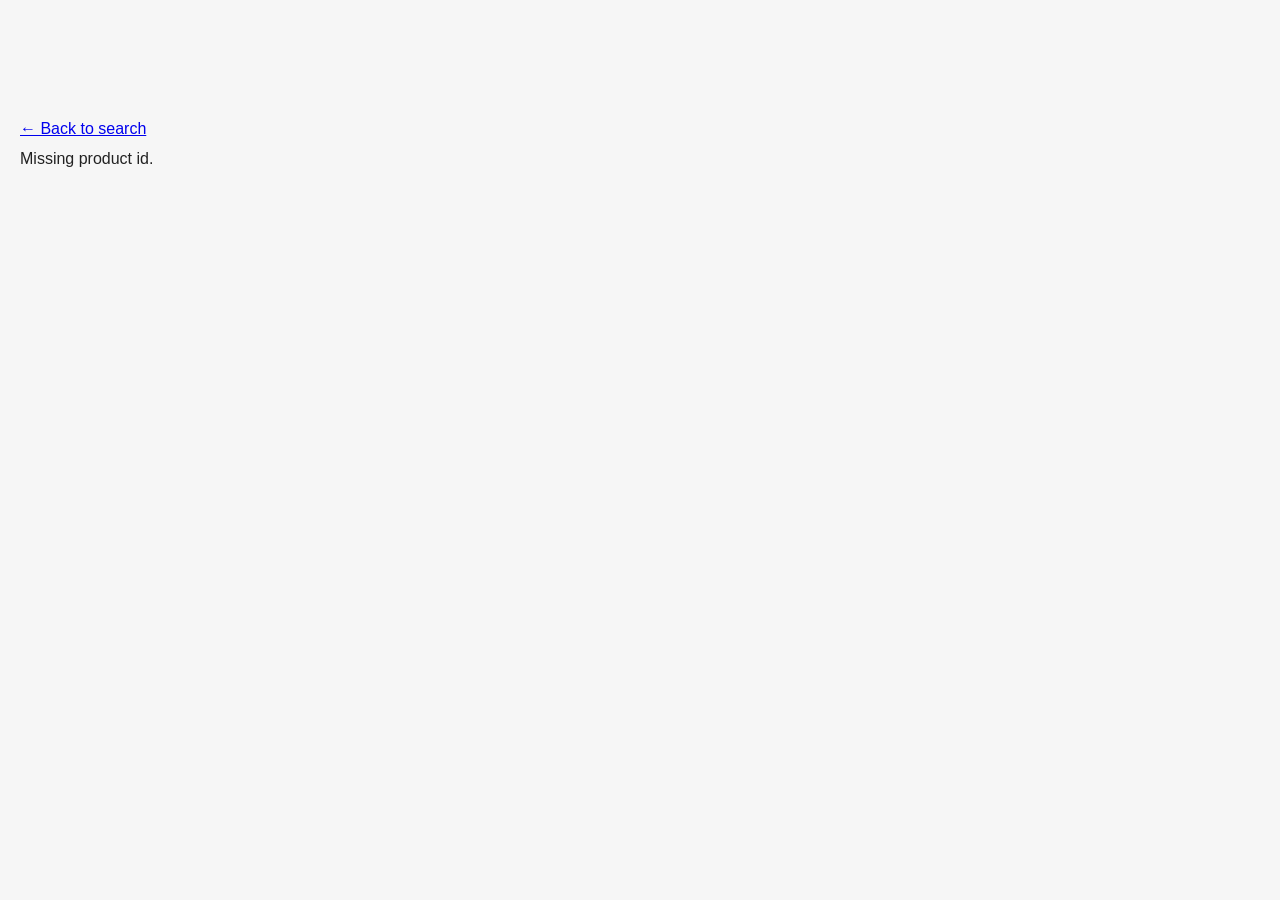
<file: processpipe/pages/product.html>
<!doctype html>
<html lang="en">
<head>
  <meta charset="UTF-8" />
  <meta name="viewport" content="width=device-width, initial-scale=1" />
  <title>Product Details</title>
  <link rel="stylesheet" href="../style.css" />

  <style>
    /* ================================
       PRESSURE PARALLAX SECTION
    ================================ */
    .pressure-parallax { margin: 40px 0; }

    .pp-wrap {
      display: grid;
      grid-template-columns: 1.3fr 0.9fr;
      gap: 24px;
      align-items: start;
    }

    .pp-media {
      position: relative;
      height: 60vh;
      border-radius: 18px;
      overflow: hidden;
      box-shadow: 0 12px 40px rgba(0,0,0,0.15);
      background: #0b0f14;
    }

    .pp-media img {
      position: absolute;
      inset: -10%;
      width: 120%;
      height: 120%;
      object-fit: cover;
      transform: scale(1.05);
      transition: transform 0.1s ease-out;
      will-change: transform;
    }

    .pp-overlay {
      position: absolute;
      inset: 0;
      background: linear-gradient(to top, rgba(0,0,0,0.6), rgba(0,0,0,0.1));
      display: flex;
      align-items: flex-end;
      padding: 16px;
      color: #fff;
    }

    .pp-overlay-badge {
      background: rgba(255,255,255,0.12);
      padding: 12px 14px;
      border-radius: 12px;
      backdrop-filter: blur(6px);
    }

    .pp-kicker {
      display: block;
      font-size: 12px;
      letter-spacing: .12em;
      text-transform: uppercase;
      opacity: .9;
      margin-bottom: 6px;
    }

    .pp-title { display:block; font-weight: 800; font-size: 18px; }
    .pp-meta  { display:block; font-size: 13px; opacity: .9; margin-top: 4px; }

    .pp-details {
      position: sticky;
      top: 80px;
      display: flex;
      flex-direction: column;
      gap: 12px;
    }

    .pp-h { margin: 0; font-size: 22px; }
    .pp-sub { margin: 0; opacity: .75; }

    .pp-glass {
      border-radius: 16px;
      padding: 14px;
      background: rgba(255,255,255,0.18);
      border: 1px solid rgba(255,255,255,0.30);
      backdrop-filter: blur(10px);
    }

    .pp-status { font-size: 13px; opacity: .85; margin-bottom: 10px; }

    /* SANS 62 value cards */
    .pp-specgrid {
      display: grid;
      grid-template-columns: 1fr;
      gap: 12px;
      margin-top: 8px;
    }

    .pp-spec {
      border-radius: 14px;
      padding: 12px;
      background: rgba(255,255,255,0.65);
      border: 1px solid rgba(0,0,0,0.06);
    }

    .pp-label { font-size: 12px; opacity: .75; margin-bottom: 6px; }
    .pp-value { font-size: 22px; font-weight: 800; letter-spacing: .01em; }

    @media (min-width: 900px) {
      .pp-specgrid { grid-template-columns: 1fr 1fr; }
    }

    /* SANS 719 kv rows */
    .pp-kv { display: grid; gap: 8px; margin-bottom: 12px; }

    .pp-kv-row {
      display:flex;
      justify-content: space-between;
      gap: 12px;
      padding: 10px 12px;
      border-radius: 14px;
      background: rgba(255,255,255,0.65);
      border: 1px solid rgba(0,0,0,0.06);
    }

    /* SANS 719 table */
    .pp-table-wrap {
      max-height: 340px;
      overflow: auto;
      border-radius: 14px;
      border: 1px solid rgba(0,0,0,0.08);
      background: rgba(255,255,255,0.65);
    }

    .pp-table table {
      width: 100%;
      border-collapse: collapse;
      font-size: 13px;
    }

    .pp-table th, .pp-table td {
      padding: 10px 10px;
      border-bottom: 1px solid rgba(0,0,0,0.08);
      white-space: nowrap;
      text-align: left;
    }

    .pp-table th {
      position: sticky;
      top: 0;
      background: rgba(255,255,255,0.92);
      backdrop-filter: blur(8px);
      z-index: 1;
    }

    .pp-cta {
      text-align: center;
      padding: 12px;
      border-radius: 12px;
      text-decoration: none;
      border: 1px solid #ddd;
      font-weight: 600;
      background: #fafafa;
      display: inline-block;
    }

    @media (max-width: 900px) {
      .pp-wrap { grid-template-columns: 1fr; }
      .pp-details { position: static; }
      .pp-media { height: 40vh; }
    }
  </style>
</head>

<body>
  <main class="container" style="padding:20px;">
    <a href="../index.html" style="display:inline-block;margin-bottom:12px;">← Back to search</a>

    <div id="product-detail">
      <p>Loading product...</p>
    </div>
  </main>

  <script>
    function getQueryParam(name) {
      const params = new URLSearchParams(window.location.search);
      return params.get(name);
    }

    function escapeHtml(str) {
      return String(str ?? "")
        .replaceAll("&", "&amp;")
        .replaceAll("<", "&lt;")
        .replaceAll(">", "&gt;")
        .replaceAll('"', "&quot;")
        .replaceAll("'", "&#039;");
    }

    // Normalize product sizes like "NB 200", "DN200", "200mm", etc.
    function normalizeSize(raw) {
      return String(raw ?? "")
        .toLowerCase()
        .replaceAll("nominalbore", "")
        .replaceAll("nominaldiameter", "")
        .replaceAll("nb", "")
        .replaceAll("dn", "")
        .replaceAll("mm", "")
        .replaceAll(/\s+/g, "")
        .trim();
    }
function extractFirstNumber(raw) {
  const m = String(raw ?? "").match(/(\d+(\.\d+)?)/);
  return m ? m[1] : String(raw ?? "");
}
    const PRESSURE_CONFIG = {
      "SANS 62": {
        json: "../data/pressure/sans-62-pressure.json",
        image: "/images/Sans62-6.png",
        type: "sans62"
      },
      "SANS 719": {
        json: "../data/pressure/sans-719-pressure.json",
        image: "/images/Sans719.png",
        type: "sans719"
      }
    };

    function normalizeStandard(s) {
      return String(s || "").toUpperCase().replace(/\s+/g, " ").trim();
    }

    function getPressureConfig(standard) {
      const s = normalizeStandard(standard);
      if (s.includes("SANS 62")) return PRESSURE_CONFIG["SANS 62"];
      if (s.includes("SANS 719")) return PRESSURE_CONFIG["SANS 719"];
      return null;
    }

    function makeImmersivePressureHTML(standardText, sizeText) {
      const cfg = getPressureConfig(standardText);
      if (!cfg) return "";

      return `
        <section class="pressure-parallax" id="pressure-parallax" data-standard="${escapeHtml(standardText)}">
          <div class="pp-wrap">
            <div class="pp-media">
              <img id="pp-img" src="${cfg.image}" alt="${escapeHtml(standardText)} Pressure Table" />
              <div class="pp-overlay">
                <div class="pp-overlay-badge">
                  <span class="pp-kicker">Pressure Table</span>
                  <span class="pp-title">${escapeHtml(standardText)}</span>
                  <span class="pp-meta">Size: ${escapeHtml(sizeText || "N/A")}</span>
                </div>
              </div>
            </div>

            <aside class="pp-details">
              <h3 class="pp-h">Pressure values</h3>

              <div class="pp-glass">
                <div id="pp-status" class="pp-status">Loading…</div>
                <div id="pp-table" class="pp-table"></div>
              </div>

              <a class="pp-cta" id="pp-open-img" href="${cfg.image}" target="_blank" rel="noopener">Open full image</a>
            </aside>
          </div>
        </section>
      `;
    }

  function renderSANS62(rows, productSizeRaw, status, mount) {
  const wantedNum = extractFirstNumber(productSizeRaw);

  const row = rows.find(r => {
    const rowSize =
      r.size ??
      r.nb ??
      r.dn ??
      r["nominal bore"] ??
      r["nominal diameter"] ??
      r.nominal_bore ??
      r.nominal_bore_mm ??
      r.dn_mm;

    return extractFirstNumber(rowSize) === wantedNum;
  }) || null;

  if (!row) {
    // show what sizes exist (helps instantly)
    const examples = rows
      .slice(0, 12)
      .map(r => r.size ?? r.nb ?? r.dn ?? r["nominal bore"] ?? r["nominal diameter"] ?? r.nominal_bore ?? r.nominal_bore_mm)
      .filter(Boolean)
      .join(", ");

    status.textContent = `No SANS 62 pressure values for size ${productSizeRaw} (matched as ${wantedNum}). Example sizes in JSON: ${examples}`;
    mount.innerHTML = "";
    return;
  }

  status.textContent = `SANS 62 values for size ${wantedNum}`;

  mount.innerHTML = `
    <div class="pp-specgrid">
      <div class="pp-spec">
        <div class="pp-label">Water Service (Medium)</div>
        <div class="pp-value">${escapeHtml(row.water_service_medium ?? row.waterServiceMedium ?? "—")}</div>
      </div>
      <div class="pp-spec">
        <div class="pp-label">Water Service (Heavy)</div>
        <div class="pp-value">${escapeHtml(row.water_service_heavy ?? row.waterServiceHeavy ?? "—")}</div>
      </div>
      <div class="pp-spec">
        <div class="pp-label">Steam / Air / Gas (Medium)</div>
        <div class="pp-value">${escapeHtml(row.steam_air_gas_medium ?? row.steamAirGasMedium ?? "—")}</div>
      </div>
      <div class="pp-spec">
        <div class="pp-label">Steam / Air / Gas (Heavy)</div>
        <div class="pp-value">${escapeHtml(row.steam_air_gas_heavy ?? row.steamAirGasHeavy ?? "—")}</div>
      </div>
    </div>
  `;
}
    function renderSANS719(data, productSizeRaw, status, mount) {
  const wantedNum = extractFirstNumber(productSizeRaw);

  const rows = Array.isArray(data?.rows) ? data.rows : (Array.isArray(data) ? data : []);
  if (!rows.length) {
    status.textContent = "SANS 719 data has no rows.";
    mount.innerHTML = "";
    return;
  }

  const row = rows.find(r => extractFirstNumber(r.nominal_bore_mm) === wantedNum) || null;

  if (!row) {
    status.textContent = `No SANS 719 values for size ${productSizeRaw} (matched as ${wantedNum}).`;
    mount.innerHTML = "";
    return;
  }

  status.textContent = `SANS 719 test pressures for NB ${escapeHtml(row.nominal_bore_mm)} mm`;

  const pressures = Array.isArray(row.pressures) ? row.pressures : [];

  mount.innerHTML = `
    <div class="pp-kv">
      <div class="pp-kv-row"><span>Nominal Bore</span><strong>${escapeHtml(row.nominal_bore_mm)} mm</strong></div>
      <div class="pp-kv-row"><span>Outside Diameter</span><strong>${escapeHtml(row.outside_diameter_mm)} mm</strong></div>
    </div>

    <div class="pp-table-wrap">
      <table>
        <thead>
          <tr>
            <th>Wall thickness (mm)</th>
            <th>Test pressure (kPa)</th>
          </tr>
        </thead>
        <tbody>
          ${pressures.map(p => `
            <tr>
              <td>${escapeHtml(p.thickness_mm)}</td>
              <td>${escapeHtml(p.pressure_kpa)}</td>
            </tr>
          `).join("")}
        </tbody>
      </table>
    </div>
  `;
}

 async function renderPressureTable(productStandard, productSizeRaw) {
  const cfg = getPressureConfig(productStandard);
  const status = document.getElementById("pp-status");
  const mount = document.getElementById("pp-table");
  if (!status || !mount) return;

  if (!cfg) {
    status.textContent = `No pressure table configured for standard: ${productStandard}`;
    mount.innerHTML = "";
    return;
  }

  try {
    status.textContent = `Loading pressure data from ${cfg.json}…`;

    const res = await fetch(cfg.json);
    if (!res.ok) throw new Error(`Pressure JSON not found: ${res.status} ${res.statusText}`);

    const data = await res.json();

    // ✅ Helper: find first array inside an object
    const firstArrayInObject = (obj) => {
      if (!obj || typeof obj !== "object") return null;
      for (const k of Object.keys(obj)) {
        if (Array.isArray(obj[k])) return obj[k];
      }
      return null;
    };

    // ✅ Build rows depending on standard type
    if (cfg.type === "sans62") {
      let rows = [];

      if (Array.isArray(data)) {
        rows = data;
      } else if (Array.isArray(data?.rows)) {
        rows = data.rows;
      } else {
        // ✅ If it's a "map keyed by size", convert to array
        // Example: { "6": {..}, "8": {..} }
        const keys = Object.keys(data || {});
        const looksLikeSizeMap = keys.length && keys.every(k => /^\d+(\.\d+)?$/.test(String(k)));

        if (looksLikeSizeMap) {
          rows = keys.map(k => ({ size: k, ...(data[k] || {}) }));
        } else {
          // ✅ If it’s wrapped under some other array key like "values"
          const arr = firstArrayInObject(data);
          if (arr) rows = arr;
        }
      }

      if (!rows.length) {
        status.textContent = `Pressure JSON loaded, but has no usable rows. (${cfg.json})`;
        mount.innerHTML = "";
        return;
      }

      return renderSANS62(rows, productSizeRaw, status, mount);
    }

    // ✅ SANS 719 (already uses rows)
    if (cfg.type === "sans719") {
      const rows =
        Array.isArray(data?.rows) ? data.rows :
        Array.isArray(data) ? data :
        firstArrayInObject(data) || [];

      if (!rows.length) {
        status.textContent = `Pressure JSON loaded, but has no usable rows. (${cfg.json})`;
        mount.innerHTML = "";
        return;
      }

      return renderSANS719({ rows }, productSizeRaw, status, mount);
    }

    status.textContent = "Unknown pressure table type.";
    mount.innerHTML = "";
  } catch (err) {
    console.error(err);
    status.textContent = `Failed to load pressure data: ${err.message}`;
    mount.innerHTML = "";
  }
}

    async function loadProduct() {
      const id = getQueryParam("id");
      const container = document.getElementById("product-detail");

      if (!id) {
        container.innerHTML = "<p>Missing product id.</p>";
        return;
      }

      try {
        // ✅ IMPORTANT: keep this page SANS-only so pressure tables never break
       const raw = await fetch("../data/search-index.json").then((r) => r.json());

// Flatten catalogue: handles flat items, nested .items, and raw nested arrays
const products = raw.flatMap(p => {
  if (Array.isArray(p)) return p;
  if (p && Array.isArray(p.items)) return p.items;
  return p;
});

const product = products.find(p => String(p.id) === String(id));

        if (!product) {
          container.innerHTML = "<p>Product not found.</p>";
          return;
        }

        const size =
          product.size ||
          product["nominal bore"] ||
          product["nominal diameter"] ||
          "N/A";

        const od =
          product["outside diameter"] ||
          product.outside_diameter ||
          "N/A";

        const rows = Object.entries(product)
          .filter(([k]) => k !== "keywords")
          .map(([k, v]) => `
            <tr>
              <td style="padding:8px;border:1px solid #ddd;"><strong>${escapeHtml(k)}</strong></td>
              <td style="padding:8px;border:1px solid #ddd;">${escapeHtml(v)}</td>
            </tr>
          `).join("");
          // 🔧 HARD-CODED IMAGE RULES (fast & reliable)
const desc = String(product.description || "").toLowerCase();
const std = String(product.standard || "").toUpperCase();

let imageHTML = "";

if (std.includes("B16.9")) {
  if (desc.includes("90") && desc.includes("short")) {
    imageHTML = `<img src="../images/90short.png" alt="90° Elbow Short Radius"
      style="max-width:360px;width:100%;height:auto;border-radius:14px;margin:16px 0;display:block;">`;
  } else if (desc.includes("90")) {
    imageHTML = `<img src="../images/90Elbow.png" alt="90° Elbow Long Radius"
      style="max-width:360px;width:100%;height:auto;border-radius:14px;margin:16px 0;display:block;">`;
  } else if (desc.includes("45")) {
    imageHTML = `<img src="../images/45elbow.png" alt="45° Elbow"
      style="max-width:360px;width:100%;height:auto;border-radius:14px;margin:16px 0;display:block;">`;
  }else
  if (std.includes("B16.9") && desc.includes("tee")) {
  imageHTML = `<img src="../images/eqaltee.png" alt="Equal Tee"
    style="max-width:360px;width:100%;height:auto;border-radius:14px;margin:16px 0;display:block;">`;
}else
if (std.includes("B16.9") && desc.includes("reducing tee")) {
  imageHTML = `<img src="../images/reducingtee.png" alt="Reducing Tee"
    style="max-width:360px;width:100%;height:auto;border-radius:14px;margin:16px 0;display:block;">`;
}else
if (std.includes("B16.9") && desc.includes("concentric tee")) {
  imageHTML = `<img src="../images/concentrictee.jpeg" alt="Reducing Tee"
    style="max-width:360px;width:100%;height:auto;border-radius:14px;margin:16px 0;display:block;">`;
}else
if (std.includes("B16.9") && desc.includes("eccentric reducer")) {
  imageHTML = `<img src="../images/eccentricreducer.webp" alt="Reducing Tee"
    style="max-width:360px;width:100%;height:auto;border-radius:14px;margin:16px 0;display:block;">`;}
// ✅ Reducers (NEW)
else if (std.includes("B16.9") && desc.includes("reducer")) {
  imageHTML = `<img src="../images/reducer.jpg" alt="Reducer"
    style="max-width:360px;width:100%;height:auto;border-radius:14px;margin:16px 0;display:block;">`;
}else if (std.includes("B16.9") && desc.includes("cap")) {
  imageHTML = `<img src="../images/caps.png" alt="End Cap"
    style="max-width:360px;width:100%;height:auto;border-radius:14px;margin:16px 0;display:block;">`;
}
}

        container.innerHTML = `
          <h1>${escapeHtml(product.standard)} — ${escapeHtml(product.description)}</h1>
          <p><strong>Size:</strong> ${escapeHtml(size)} &nbsp; | &nbsp; <strong>OD:</strong> ${escapeHtml(od)}</p>

          ${imageHTML}

${makeImmersivePressureHTML(product.standard, size)}

          <h3>Details</h3>
          <table style="width:100%;border-collapse:collapse;">
            <tbody>${rows}</tbody>
          </table>
        `;

        // ✅ Pressure tables will work again
        const pressureSize = extractFirstNumber(size);
renderPressureTable(product.standard, pressureSize);

      } catch (err) {
        console.error(err);
        container.innerHTML = "<p>Failed to load product data.</p>";
      }
    }

    loadProduct();

    // Parallax (smooth, rAF)
    (() => {
      let raf = null;

      function tick() {
        const img = document.getElementById("pp-img");
        const section = document.getElementById("pressure-parallax");
        if (!img || !section) return;

        const rect = section.getBoundingClientRect();
        const vh = window.innerHeight || document.documentElement.clientHeight;

        const raw = (vh - rect.top) / (vh + rect.height);
        const t = Math.max(0, Math.min(1, raw));

        const y = (t - 0.5) * 50;
        const s = 1.06 + t * 0.02;
        img.style.transform = `translateY(${y}px) scale(${s})`;
      }

      function onScroll() {
        if (raf) return;
        raf = requestAnimationFrame(() => {
          tick();
          raf = null;
        });
      }

      window.addEventListener("scroll", onScroll, { passive: true });
      window.addEventListener("resize", onScroll);
      document.addEventListener("DOMContentLoaded", tick);
      tick();
    })();
  </script>
</body>
</html>
</file>
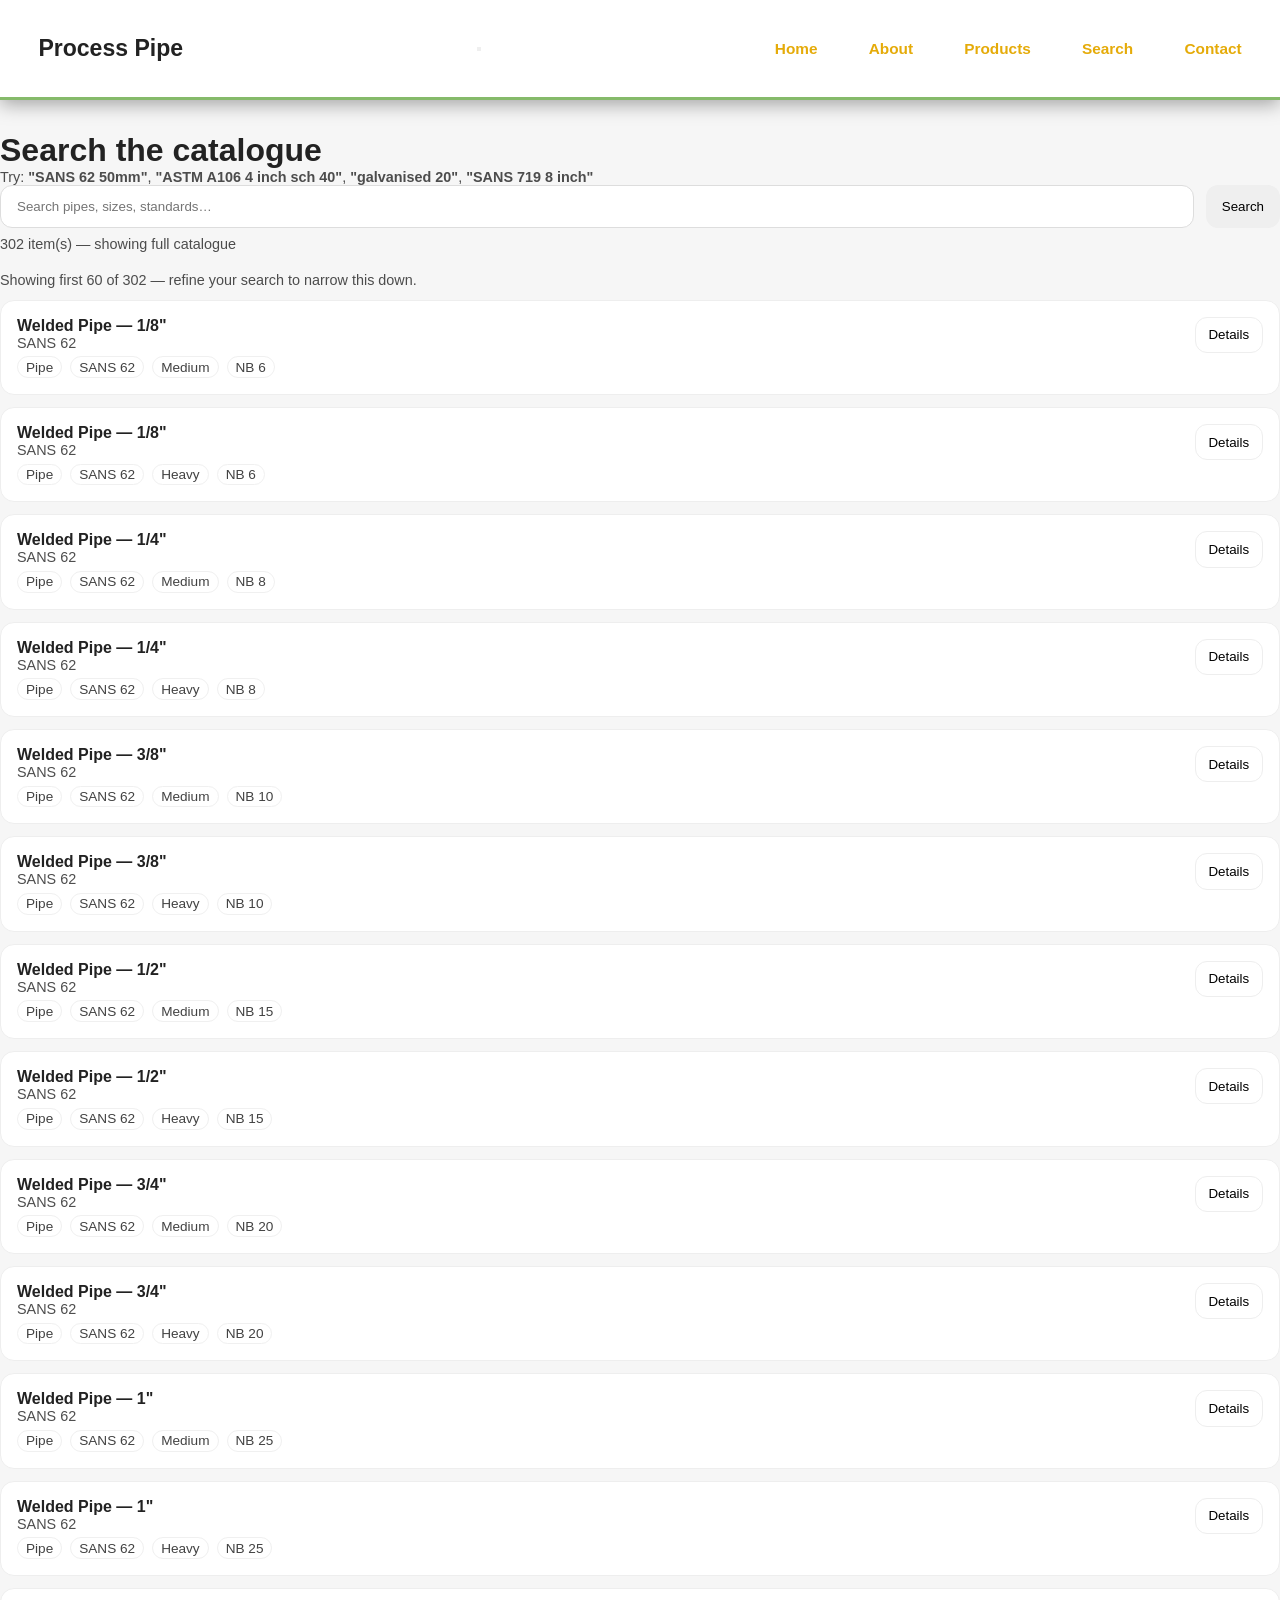
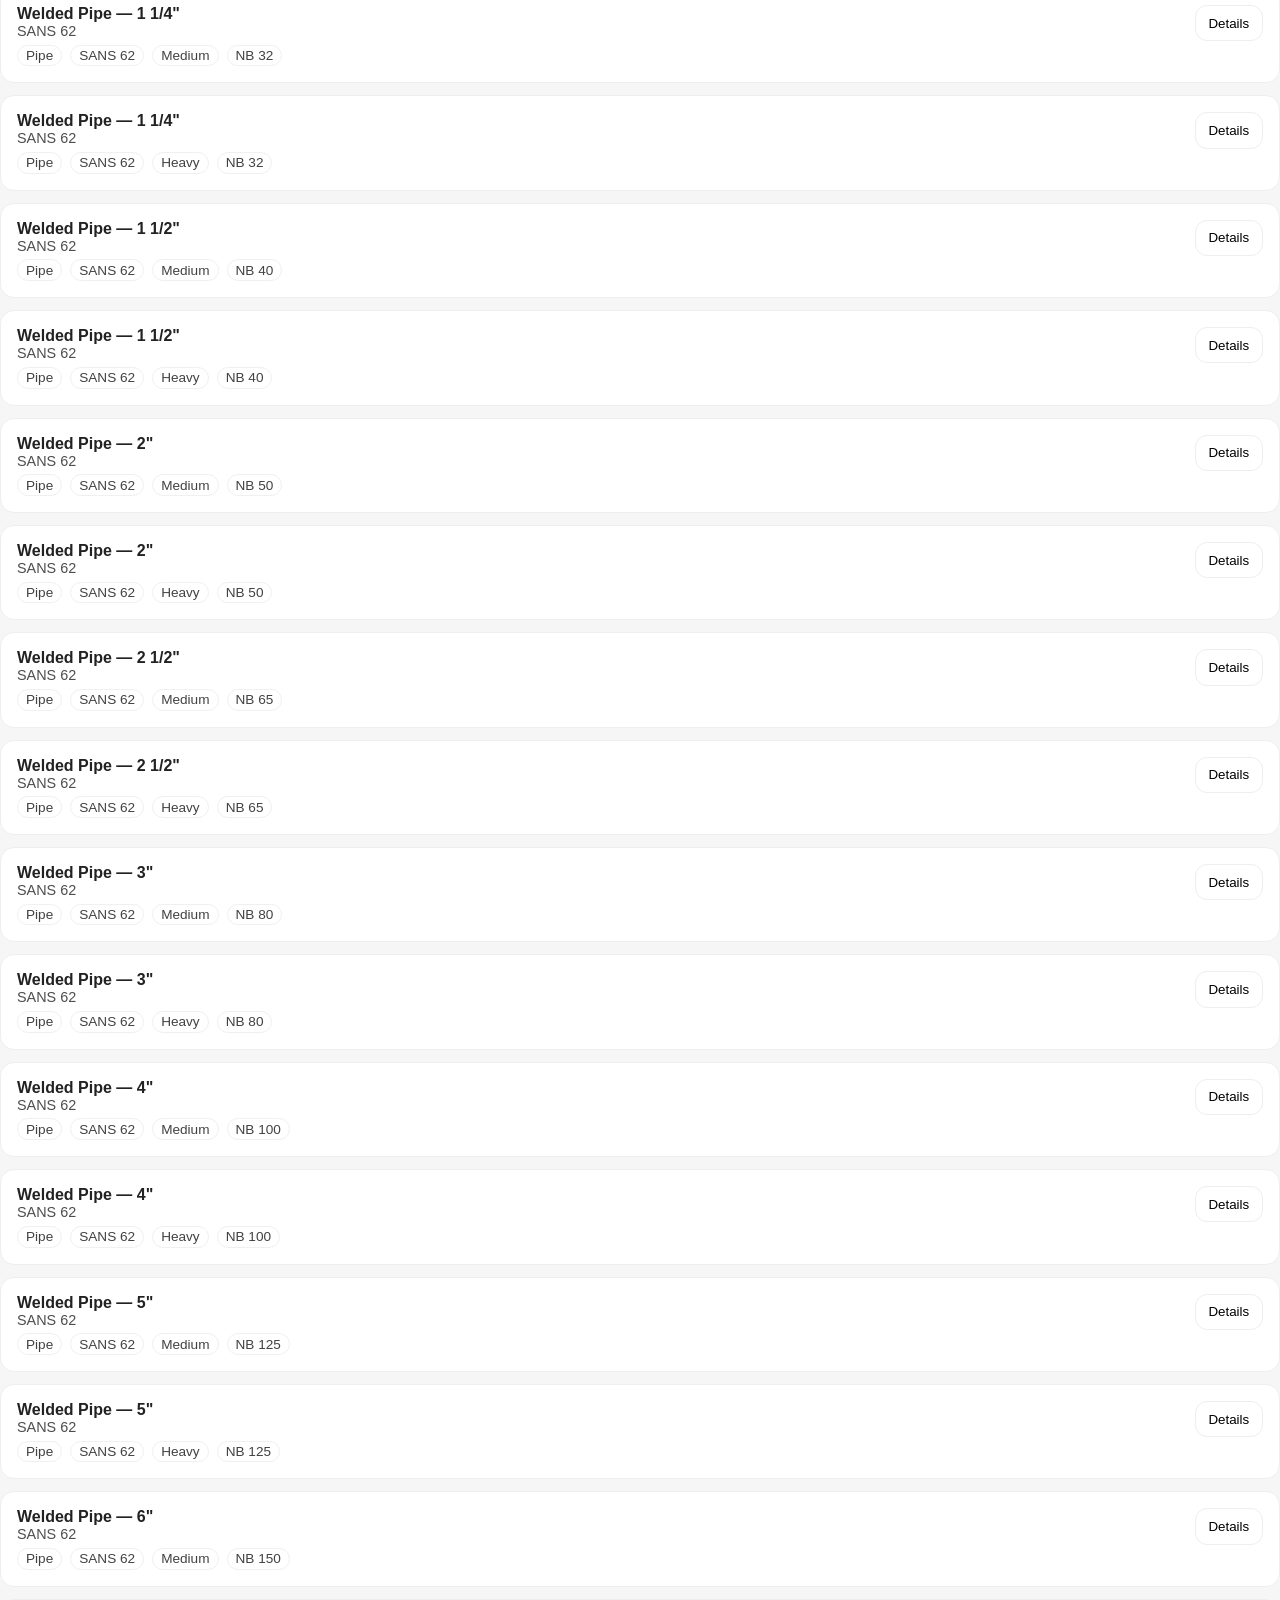
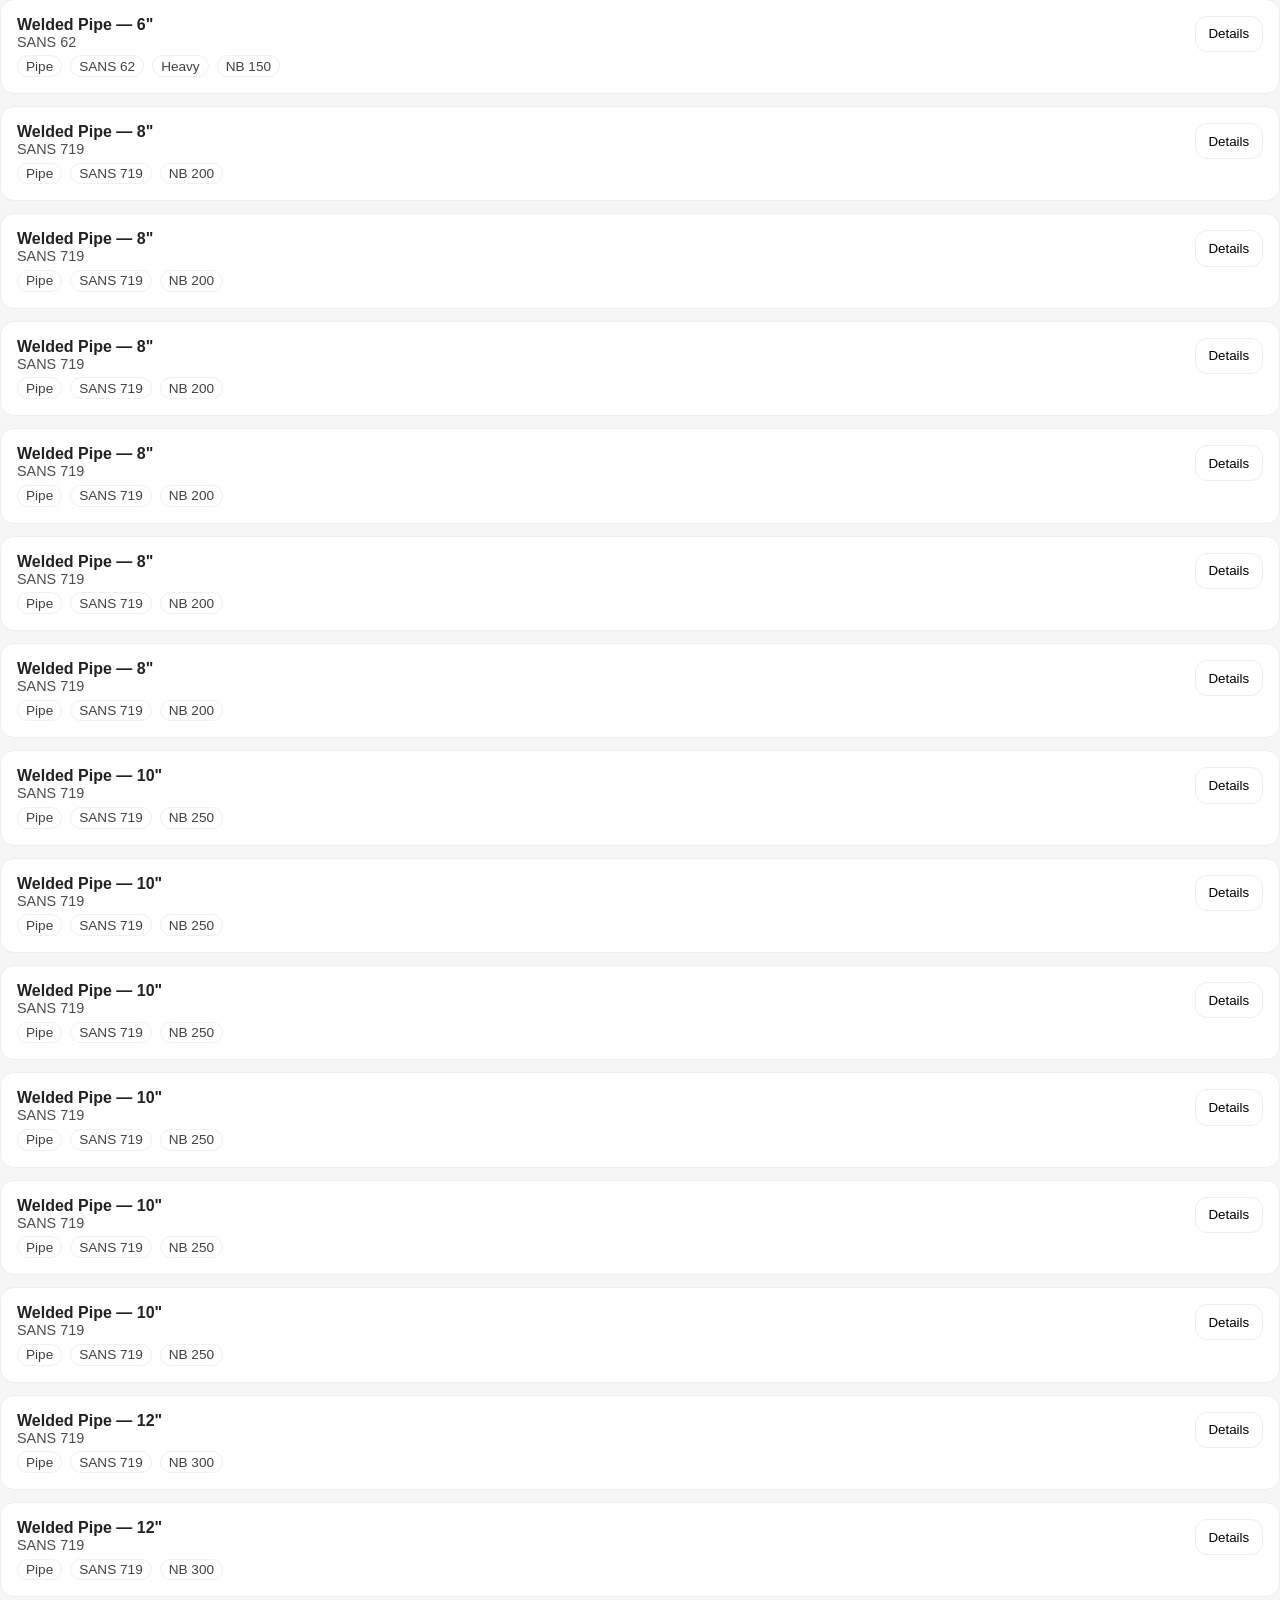
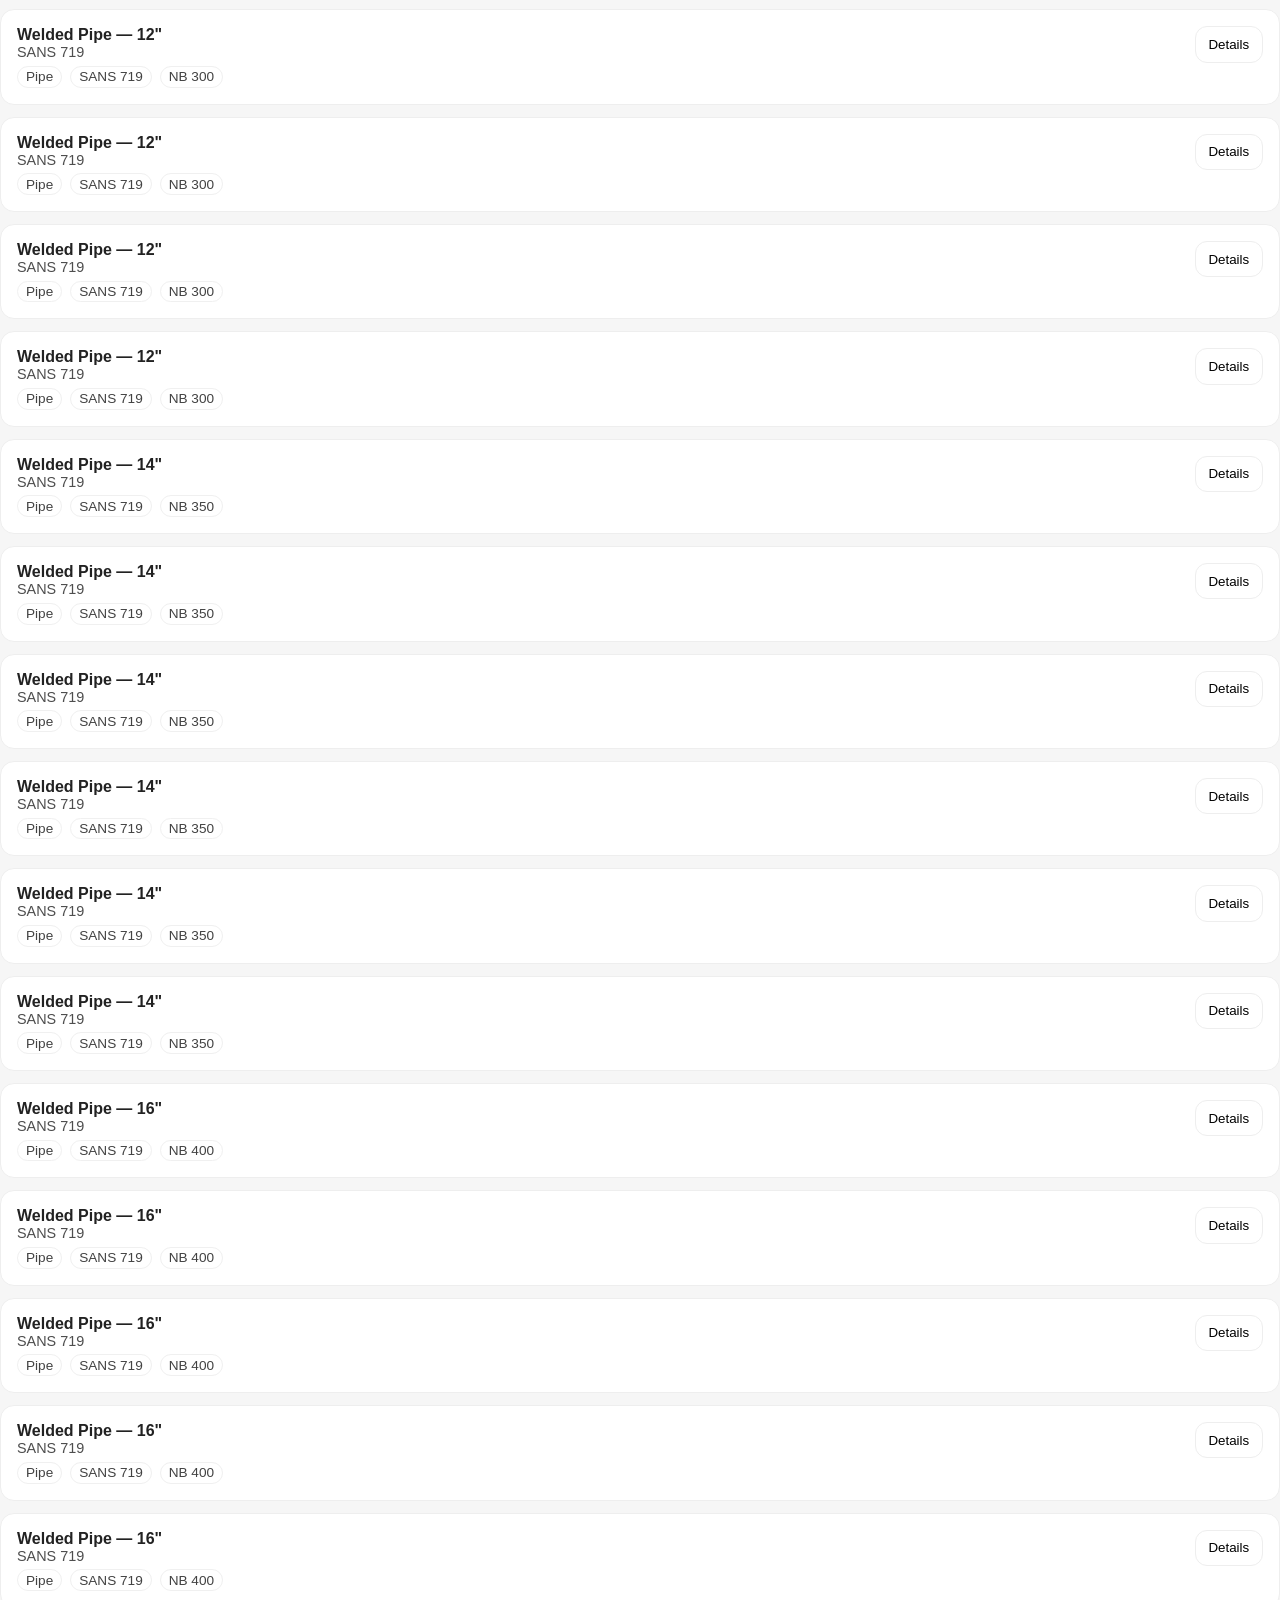
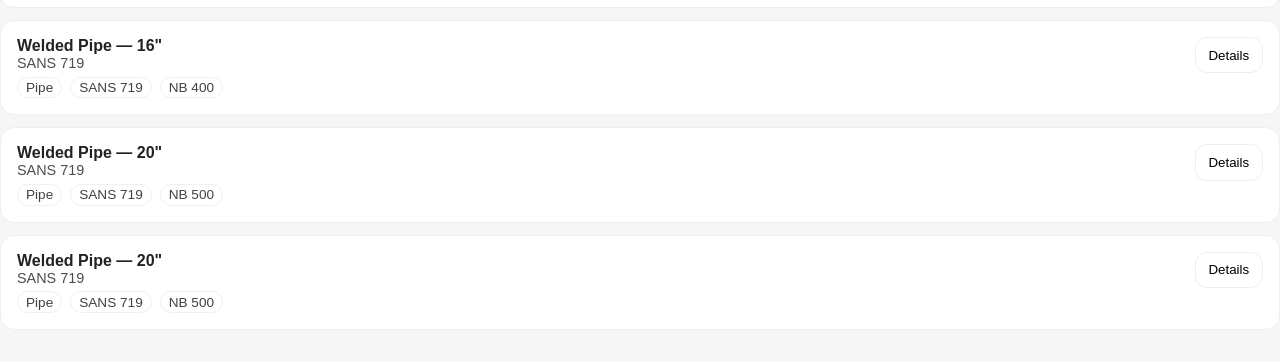
<file: processpipe/pages/search.html>
<!DOCTYPE html>
<html lang="en">
<head>
  <title>Search Products | Process Pipe</title>
  <meta charset="UTF-8" />
  <meta http-equiv="X-UA-Compatible" content="IE=edge" />
  <meta name="viewport" content="width=device-width, initial-scale=1" />
  <link href="../style.css" rel="stylesheet" type="text/css">
  <style>
    .search-wrap{padding:2rem 0}
    .search-bar{display:flex; gap:.75rem; flex-wrap:wrap}
    .search-bar input{flex:1; min-width:240px; padding:.8rem 1rem; border-radius:12px; border:1px solid #ddd}
    .search-bar button{padding:.8rem 1rem; border-radius:12px; border:0; cursor:pointer}
    .results{margin-top:1.25rem; display:grid; gap:.75rem}
    .card{border:1px solid #eee; border-radius:14px; padding:1rem; background:#fff}
    .meta{display:flex; gap:.5rem; flex-wrap:wrap; margin-top:.35rem; opacity:.85}
    .pill{font-size:.85rem; padding:.15rem .5rem; border-radius:999px; border:1px solid #eee}
    .row{display:flex; align-items:flex-start; justify-content:space-between; gap:1rem}
    .small{font-size:.9rem; opacity:.8}
    .empty{padding:1rem; border:1px dashed #ddd; border-radius:14px}
  </style>
</head>
<body>
  <header class="site-header" role="banner">
    <div class="container header-inner">
      <a href="../index.html" class="site-logo">Process Pipe</a>
      <button class="menu-toggle" aria-expanded="false" aria-controls="nav-list" aria-label="Menu">
        <span class="bar"></span><span class="bar"></span><span class="bar"></span>
      </button>
      <nav class="primary-nav" role="navigation" aria-label="Main navigation">
        <ul class="nav-list" id="nav-list">
          <li class="nav-item"><a href="../index.html" class="nav-link">Home</a></li>
          <li class="nav-item"><a href="about.html" class="nav-link">About</a></li>
          <li class="nav-item"><a href="pages.html" class="nav-link">Products</a></li>
          <li class="nav-item"><a href="search.html" class="nav-link">Search</a></li>
          <li class="nav-item"><a href="contact.html" class="nav-link">Contact</a></li>
        </ul>
      </nav>
    </div>
  </header>

  <main class="container search-wrap">
    <h1>Search the catalogue</h1>
    <p class="small">Try: <b>"SANS 62 50mm"</b>, <b>"ASTM A106 4 inch sch 40"</b>, <b>"galvanised 20"</b>, <b>"SANS 719 8 inch"</b></p>

    <div class="search-bar">
      <input id="q" type="search" placeholder="Search pipes, sizes, standards…" autocomplete="off" />
      <button id="btn">Search</button>
    </div>

    <div id="status" class="small" style="margin-top:.5rem;"></div>
    <div id="results" class="results"></div>
  </main>

  <script src="../script.js"></script>
  <script>
    // --- Data sources: the old ../api/search.php + ../api/product.php backend has
    // been replaced by these static per-type JSON files under data/pipes/.
    const DATA_FILES = [
      "../data/pipes/sans62.json",
      "../data/pipes/sans719.json",
      "../data/pipes/seamless.json",
      "../data/pipes/galvinsed.json"
    ];

    const qEl = document.getElementById('q');
    const btn = document.getElementById('btn');
    const resultsEl = document.getElementById('results');
    const statusEl = document.getElementById('status');

    let ALL_ITEMS = [];   // merged dataset from every JSON file, loaded once
    let loadError = null;

    async function loadAllData() {
      statusEl.textContent = "Loading catalogue…";
      try {
        const responses = await Promise.all(
          DATA_FILES.map(url => fetch(url, { cache: "no-store" }))
        );

        const missing = responses.filter(r => !r.ok);
        if (missing.length) {
          throw new Error(
            "Could not load: " + missing.map(r => r.url).join(", ")
          );
        }

        const datasets = await Promise.all(responses.map(r => r.json()));
        ALL_ITEMS = datasets.flat();

        statusEl.textContent = `Loaded ${ALL_ITEMS.length} item(s).`;
      } catch (err) {
        loadError = err;
        statusEl.textContent = "Error loading catalogue data: " + err.message;
        console.error(err);
      }
    }

    function normalize(str) {
      return String(str ?? "").toLowerCase();
    }

    // Splits the query into tokens and requires every token to appear
    // somewhere in the item's searchable text (keywords + key fields).
    function matchesQuery(item, query) {
      if (!query) return true;
      const tokens = normalize(query).split(/\s+/).filter(Boolean);
      const haystack = normalize([
        item.keywords,
        item.description,
        item.category,
        item.standard,
        item.grade,
        item.schedule,
        item.nps,
        item.nominal_bore,
        item.outside_diameter
      ].filter(Boolean).join(" "));

      return tokens.every(tok => haystack.includes(tok));
    }

    function runSearch() {
      if (loadError) {
        statusEl.textContent = "Error: " + loadError.message;
        return;
      }

      const q = qEl.value.trim();
      resultsEl.innerHTML = "";

      const results = ALL_ITEMS.filter(item => matchesQuery(item, q));

      statusEl.textContent = q
        ? `${results.length} result(s) for "${q}"`
        : `${results.length} item(s) — showing full catalogue`;

      if (results.length === 0) {
        resultsEl.innerHTML = `<div class="empty">No matches. Try different words (e.g. "sch 40", "A106", "galvanised", "DN 50").</div>`;
        return;
      }

      // cap initial render for very broad/empty queries so the page stays snappy
      const LIMIT = 60;
      const shown = results.slice(0, LIMIT);
      if (results.length > LIMIT) {
        const note = document.createElement('div');
        note.className = "small";
        note.textContent = `Showing first ${LIMIT} of ${results.length} — refine your search to narrow this down.`;
        resultsEl.appendChild(note);
      }

      for (const r of shown) {
        const div = document.createElement('div');
        div.className = "card";
        const title = r.description
          ? `${r.description}${r.nps ? " — " + r.nps : ""}`
          : (r.sku || `Item ${r.id}`);

        div.innerHTML = `
          <div class="row">
            <div>
              <div style="font-weight:700">${escapeHtml(title)}</div>
              <div class="small">${escapeHtml(r.standard || "")}</div>
              <div class="meta">
                ${r.category ? `<span class="pill">${escapeHtml(r.category)}</span>` : ""}
                ${r.standard ? `<span class="pill">${escapeHtml(r.standard)}</span>` : ""}
                ${r.grade ? `<span class="pill">${escapeHtml(r.grade)}</span>` : ""}
                ${r.schedule ? `<span class="pill">${escapeHtml(r.schedule)}</span>` : ""}
                ${r.nominal_bore ? `<span class="pill">NB ${escapeHtml(r.nominal_bore)}</span>` : ""}
              </div>
            </div>
            <button data-id="${r.id}" style="padding:.6rem .8rem;border-radius:12px;border:1px solid #eee;background:#fff;cursor:pointer">
              Details
            </button>
          </div>
        `;
        div.querySelector('button').addEventListener('click', () => {
          window.location.href = `pipe-product.html?id=${encodeURIComponent(r.id)}`;
        });
        resultsEl.appendChild(div);
      }
    }

    function escapeHtml(str) {
      return String(str).replace(/[&<>"']/g, s => ({'&':'&amp;','<':'&lt;','>':'&gt;','"':'&quot;',"'":'&#39;'}[s]));
    }

    btn.addEventListener('click', runSearch);
    qEl.addEventListener('keydown', (e) => { if (e.key === 'Enter') runSearch(); });

    // auto-run if ?q= is provided
    const params = new URLSearchParams(location.search);
    if (params.get('q')) qEl.value = params.get('q');

    loadAllData().then(runSearch);
  </script>
</body>
</html>
</file>
<file: processpipe/pages/style2.css>
/* ==============================
   SHARED HEADER — matches index.html / style.css
============================== */
:root {
  --header-h: 100px;
}
body {
  padding-top: var(--header-h);
}
.site-header {
  height: var(--header-h);
  overflow: visible;
}
.container.header-inner {
  height: 100%;
}
.site-logo {
  display: flex;
  align-items: center;
  gap: 0;
  text-decoration: none;
  white-space: nowrap;
  flex-shrink: 0;
  font-size: clamp(1.1rem, 1.8vw, 1.5rem);
  font-weight: 700;
  color: var(--text);
  line-height: 1;
}
.site-logo h1,
.site-logo h2,
.site-logo span {
  font-size: inherit;
  font-weight: inherit;
  color: inherit;
  line-height: 1;
  margin: 0;
  padding: 0;
}
.logo-image {
  height: clamp(80px, 10vw, 100px);
  width: auto;
  display: block;
  transition: height .25s ease, transform .25s ease;
}
.site-logo:hover .logo-image {
  transform: scale(1.18);
}
@media (max-width: 900px) {
  :root { --header-h: 75px; }
}
@media (max-width: 600px) {
  :root { --header-h: 62px; }
}
/* ============================== */

/* ---- Style sheet for: about, pages, blog, contact ---- */

/* ---- General Reset ---- */
* {
    margin: 0;
    padding: 0;
    box-sizing: border-box;
}
/* ---- Typography ---- */
body {
    font-family: "Inter", sans-serif;
    background: linear-gradient(135deg, #ffffff,#f3db9a, #cefbb7, #b2d4f7);
    background-size: 500% 200%;
    animation: gradientShift 16s ease infinite;
    color: var(--text);
    padding-top: 80px;
    background-attachment: fixed;
}
.joburg{
    color: black;
}
.logo-image {
  height: 70px;    /* oversized — taller than the header */
  width: auto;
  display: block;
  transition: height .25s ease;
  margin-right: 0;
}
body::before {
    content: "";
    position: fixed;
    top: 0;
    left: 0;
    width: 100%;
    height: 100%;
    pointer-events: none;
    background-image: url("[data-uri]");
    opacity: 0.08;
}

@keyframes gradientShift {
    0% { background-position: 0% 50%; }
    50% { background-position: 100% 50%; }
    100% { background-position: 0% 50%; }
}

/* Scroll animation */
.animate-on-scroll {
    opacity: 0;
    transform: translateY(30px);
    transition: opacity 0.8s ease-out, transform 0.8s ease-out;
}
.animate-on-scroll.scroll-visible {
    opacity: 1;
    transform: translateY(0);
}

/* ---- Colors (Editable Theme Palette) ---- */
:root {
    --background: #f6f6f6;
    --blue: #0057b7; /* used for cards/nav background accents */
    --green: #85ba6a;
    --yellow: #e5ab09;
    --pink: #e55b7e;
    
    --white: #ffffff;
    --text: #222;
    --card-dark: #ffffff;
    --border-light: rgba(0,0,0,0.15);

    --input-bg: #ffffff;
    --input-text: #222;
    --header-h: 100px;
}


.nav-search input,
.contact-form input,
.contact-form textarea {
    background: var(--input-bg); /* white */
    color: var(--input-text); /* dark text */
    border: 1px solid var(--border-light);
}
.nav-search button,
.btn-submit {
    background: var(--green);
    color: #ffffff;
}
.nav-search button:hover,
.btn-submit:hover {
    background: var(--pink);
}
.site-footer,
.site-footer p,
.site-footer a {
    color: #222; /* dark text */
}

.footer-quicklinks a:hover {
    color: var(--pink);
}

/* ==============================
   HEADER
============================== */
.site-header{
  background: var(--card-dark);
  width: 100%;
  height: var(--header-h);
  position: fixed;
  top: 0; left: 0;
  z-index: 999;
  border-bottom: 3px solid var(--green);
  box-shadow: 0 4px 18px rgba(0,0,0,0.35);
  transition: height .25s ease;
  overflow: visible;                       /* allow logo to spill below */
}
.site-logo:hover .logo-image {
  transform: scale(1.18);
}
.logo-image {
  height: clamp(80px, 10vw, 100px);       /* oversized — taller than the header */
  width: auto;
  display: block;
  transition: height .25s ease, transform .25s ease;
}

/* ---- Layout ---- */
.container.header-inner {
    max-width: 1700px;
    margin: 0 auto;
    display: flex;
    align-items: center;
    justify-content: space-between;
    gap: 25px;
    padding: 0 20px;
}

/* ---- Logo ---- */
.site-logo {
    font-size: 1.6rem;
    font-weight: 700;
    color: var(--text);
    text-decoration: none;
    white-space: nowrap;
    margin-right: 20px;
    
}

/* ---- Navigation ---- */
.primary-nav .nav-list{
  display: flex;
  gap: clamp(20px, 4vw, 100px);           /* gap shrinks fluidly */
  list-style: none;
  flex-wrap: nowrap;
}

.nav-link{
  text-decoration: none;
  color: var(--yellow);
  font-size: clamp(0.85rem, 1.2vw, 1.2rem);  /* fluid font */
  font-weight: 600;
  position: relative;
  transition: color .25s;
  white-space: nowrap;
}

.nav-link:hover{ color: var(--pink); }

.nav-link::after{
  content:"";
  position: absolute;
  bottom: -4px;
  left: 0;
  width: 0;
  height: 2px;
  background: var(--pink);
  transition: width .3s ease;
}

.nav-link:hover::after{ width: 100%; }

/* ------------------------
   DROPDOWN MENU STYLES
-------------------------*/
.dropdown {
    position: relative;
}
.dropdown-toggle {
    pointer-events: auto;
}
/* Hidden by default */
.dropdown-menu {
    position: absolute;
    top: 100%; /* attaches directly under the parent */
    left: 0;
    background: var(--card-dark);
    border: 1px solid var(--border-light);
    list-style: none;
    min-width: 180px;
    display: none;
    padding: 10px 0;
    border-radius: 6px;
    box-shadow: 0 6px 18px rgba(0,0,0,0.25);
    z-index: 9999;
}
/* Desktop Hover */
.dropdown:hover .dropdown-menu {
    display: block;
    pointer-events: auto;
}
.dropdown-menu li {
    width: 100%;
}
.dropdown-menu a {
    display: block;
    padding: 10px 18px;
    color: var(--text);
    text-decoration: none;
    font-weight: 500;
    transition: 0.25s;
}
/* Hover effect */
.dropdown-menu a:hover {
    background: var(--pink);
    color: white;
}

/* ---- Search ---- */
.nav-search {
    display: flex;
    gap: 8px;
}
.nav-search input {
    background: var(--input-bg); /* white */
    color: var(--input-text);    /* dark text */
    border: 1px solid var(--border-light);
    padding: 8px 12px;
    outline: none;
}
.nav-search button {
    padding: 6px 12px;
    border: none;
    cursor: pointer;
    background: var(--green);
    color: var(--white);
    font-weight: bold;
    border-radius: 4px;
    transition: 0.25s;
}
.nav-search button:hover {
    background: var(--pink);
}
/* ---- Accessibility ---- */
.visually-hidden {
    position: absolute;
    left: -9999px;
}
/* ---- Space under header to prevent overlap ---- */
body {
    padding-top: 80px;
}

/* ==============================
   HEADER MOBILE RESPONSIVE
============================== */
@media (max-width: 900px) {
    /* Header container: compact row layout */
    .container.header-inner {
        flex-direction: row;          /* items in a row */
        align-items: center;          /* vertically centered */
        justify-content: space-between; 
        flex-wrap: wrap;              /* allow wrapping on small screens */
        gap: 10px;
        padding: 10px 20px;           /* reduce header height */
    }
    /* Logo */
    .site-logo {
        flex: 1 1 auto;               /* allow shrinking */
        font-size: 1.5rem;
        white-space: nowrap;
    }
    /* Hamburger */
    .menu-toggle {
        display: block;               /* always visible on mobile */
        order: 2;                     /* position after logo */
        background: none;           /* remove background */
        border: none;               /* remove border */
        padding: 0;                 /* remove padding */
        cursor: pointer;
        outline: none;              /* remove focus outline */
        z-index: 1000;              /* make sure it's on top */
        width: 36px;                /* fixed width */
        height: 30px;               /* fixed height */
        position: relative;
        flex-shrink: 0;
    }
    .menu-toggle .bar {
        width: 26px;
        height: 3px;
        background: #00243f;
        display: block;
        background-color: var(--text); /* dark color for contrast */
        margin: 5px 0;
        border-radius: 2px;           /* rounded edges for aesthetics */
        transition: all 0.3s ease;
    }
    .menu-toggle.active .bar:nth-child(1) {
        transform: translateY(8px) rotate(45deg);
    }
    .menu-toggle.active .bar:nth-child(2) {
        opacity: 0;
    }
    .menu-toggle.active .bar:nth-child(3) {
        transform: translateY(-8px) rotate(-45deg);
    }
    /* Search bar: side-by-side if space allows */
    .nav-search {
        order: 3;                     /* after logo & hamburger */
        flex: 1 1 auto;
        display: flex;
        gap: 8px;
        margin-top: 0;
    }
    .nav-search input {
        flex: 1;
    }
    .nav-search button {
        flex: 0 0 auto;
    }
    /* Primary nav menu (hidden by default) */
    .primary-nav {
        position: fixed;
        top: 60px;                    /* below header */
        right: -100%;
        width: 250px;
        height: 100vh;
        background: var(--card-dark);
        border-left: 2px solid var(--green);
        transition: right 0.3s ease;
        padding-top: 20px;
        z-index: 999;
    }
    /* Slide-in nav when active */
    .primary-nav.active {
        right: 0;
    }
    /* Vertical nav items */
    .primary-nav .nav-list {
        flex-direction: column;
        gap: 20px;
        padding-left: 20px;
    }
    /* Mobile dropdown menu */
    .dropdown-menu {
        position: static;
        display: none;
        box-shadow: none;
        border: none;
        background: transparent;
        padding-left: 15px;
    }
    .dropdown.open .dropdown-menu {
        display: block;
    }
}


/* ==============================
   FOOTER
============================== */
.site-footer {
    background: #00243f;
    border-top: 3px solid var(--green);
    color: var(--white);
    padding: 40px 20px;
    text-align: center;
}
.footer-container {
    max-width: 1200px;
    margin: 0 auto;
    display: flex;
    flex-wrap: wrap;
    justify-content: space-between;
    gap: 40px;
    align-items: center;
}
.footer-contact p,
.footer-contact a {
    margin: 5px 0;
    color: var(--white);
    text-decoration: none;
}
.footer-contact a:hover {
    text-decoration: underline;
}
.footer-quicklinks ul {
    list-style: none;
    display: flex;
    gap: 40px;
    padding: 0;
    margin: 0;
    flex-wrap: wrap;
}
.footer-quicklinks a {
    position: relative;
    display: inline-block;
    color: var(--white);
    text-decoration: none;
    font-weight: 500;
    transition: color 0.3s ease;
}
.footer-quicklinks a::after {
    content: "";
    position: absolute;
    bottom: -4px;
    left: 0;
    width: 0;
    height: 2px;
    background: var(--pink);
    transition: width 0.3s ease;
}

.footer-quicklinks a:hover::after {
    width: 100%;
}
/* Responsive footer */
@media (max-width: 700px) {
    .footer-container {
        flex-direction: column;
        text-align: center;
    }
}

/* ==============================
   FOOTER RESPONSIVE
============================== */
@media (max-width: 700px) {
    .footer-container {
        flex-direction: column;
        text-align: center;
    }

    .footer-quicklinks ul {
        flex-direction: column;
        gap: 10px;
    }
}

/* ==============================
   
    About Page

============================== */

.section-about-header {
    max-width: 1200px;
    margin: 40px auto 20px auto;
    padding: 60px 40px;
    text-align: center;
    background: var(--card-dark);
    border-radius: 12px;
    border: 1px solid var(--border-light);
    box-shadow: 0px 6px 18px rgba(0,0,0,0.15);
}
.about-title {
    font-size: 2.4rem;
    color: var(--yellow);
    font-weight: 700;
    margin-bottom: 15px;
}
.about-intro {
    font-size: 1.2rem;
    color: var(--text);
    max-width: 900px;
    margin: 0 auto;
}
/* About Content Section */
.section-about-content {
    max-width: 1200px;
    margin: 20px auto 40px auto;
    padding: 60px 40px;
    background: var(--background);
    border-radius: 12px;
    border: 1px solid var(--border-light);
    box-shadow: 0px 6px 18px rgba(0,0,0,0.15);
}
.about-content-container p {
    font-size: 1rem;
    line-height: 1.7;
    color: var(--text);
    margin-bottom: 15px;
}
.about-content-container h3 {
    font-size: 1.5rem;
    color: var(--green);
    margin: 20px 0 10px 0;
}
.market-segments {
    list-style-type: disc;
    margin-left: 20px;
    color: var(--text);
}
.market-segments li {
    margin-bottom: 8px;
}
/* Responsive Layout */
@media (max-width: 900px) {
    .section-about-header,
    .section-about-content {
        padding: 40px 20px;
        text-align: center;
    }

    .market-segments {
        margin-left: 0;
        padding-left: 0;
        list-style-position: inside;
    }
}

/* ================================
   Interactive About Page Upgrade
=================================*/

.about-hero {
    text-align: center;
    margin: 20px auto;
    padding: 80px 30px;
}

.glow-title {
    font-size: 3rem;
    font-weight: 800;
    color: var(--yellow);
    text-shadow: 0 0 10px rgba(255, 200, 50, 0.5);
    animation: glowPulse 4s infinite alternate ease-in-out;
}

@keyframes glowPulse {
    0% { text-shadow: 0 0 6px rgba(255,200,50,0.4); }
    100% { text-shadow: 0 0 20px rgba(255,200,50,1); }
}

.hero-text {
    max-width: 1100px;
    margin: 5px auto;
    font-size: 1.6rem;
    line-height: 1.7;
}

/* ---- Card Grid ---- */
.about-grid {
    display: grid;
    grid-template-columns: repeat(auto-fit, minmax(290px, 1fr));
    gap: 25px;
    margin: 40px auto;
    max-width: 1200px;
}

.about-card {
    background: #f6f6f6;
    padding: 30px;
    border-radius: 15px;
    border: 1px solid var(--border-light);
    box-shadow: 0 4px 12px rgba(0,0,0,0.1);
    transition: transform .3s, box-shadow .3s;
}

.about-card:hover {
    transform: translateY(-8px);
    box-shadow: 0 14px 28px rgba(0,0,0,0.18);
}

/* ---- Text Block ---- */
.about-products,
.market-section,
.final-note {
    max-width: 1200px;
    margin: 50px auto;
    padding: 40px;
    background: #f6f6f6;
    border-radius: 15px;
    border: 1px solid var(--border-light);
    box-shadow: 0 8px 20px rgba(0,0,0,0.1);
}

.section-title {
    font-size: 2rem;
    color: var(--green);
    text-align: center;
    margin-bottom: 20px;
}

.products-text {
    font-size: 1.1rem;
    line-height: 1.75;
}

.market-list {
    list-style: none;
    display: grid;
    gap: 12px;
    padding: 0;
    text-align: center;
    font-size: 1.2rem;
    font-weight: bold;
}

/* ---- External Link Button ---- */
.external-btn {
    display: block;
    margin: 30px auto 0 auto;
    text-align: center;
    padding: 14px 30px;
    font-size: 1.2rem;
    background: var(--green);
    color: white;
    border-radius: 50px;
    text-decoration: none;
    width: fit-content;
    transition: 0.3s;
    box-shadow: 0 6px 12px rgba(0,0,0,0.15);
}

.external-btn:hover {
    background: var(--pink);
    transform: scale(1.05);
    box-shadow: 0 12px 18px rgba(0,0,0,0.22);
}

/* Slide-in from left and right */
.animate-on-scroll {
    opacity: 0;
    transform: translateX(0);
    transition: opacity 0.8s ease-out, transform 0.8s ease-out;
}

.animate-on-scroll.scroll-visible {
    opacity: 1;
    transform: translateX(0);
}

/* Alternate left/right slides */
.animate-on-scroll:nth-of-type(odd) {
    transform: translateX(-100px);
}

.animate-on-scroll:nth-of-type(odd).scroll-visible {
    transform: translateX(0);
}

.animate-on-scroll:nth-of-type(even) {
    transform: translateX(100px);
}

.animate-on-scroll:nth-of-type(even).scroll-visible {
    transform: translateX(0);
}

/* ==============================
   
    Pages Page

============================== */

.section-products {
    max-width: 1780px;
    margin: 40px auto;
    padding: 60px 40px;
    display: flex;
    flex-direction: column;
    gap: 40px;
}

.products-header {
    text-align: center;
    margin-bottom: 40px;
}

.products-title {
    font-size: 2.2rem;
    color: var(--yellow);
    font-weight: 700;
    margin-bottom: 10px;
}

.products-intro {
    font-size: 1.1rem;
    color: var(--text);
}

/* Product List */
.products-list {
    display: flex;
    flex-direction: column;
    gap: 30px;
}

.product-item {
    display: flex;
    align-items: center;
    justify-content: space-between;
    gap: 30px;
    text-decoration: none;
    background: var(--card-dark);
    border: 1px solid var(--border-light);
    border-radius: 12px;
    padding: 20px;
    box-shadow: 0 6px 18px rgba(0,0,0,0.15);
    transition: transform 0.3s ease, box-shadow 0.3s ease;
}

.product-item:hover {
    transform: translateY(-10px) scale(1.03); /* bigger and lifted */
    box-shadow: 0 20px 40px rgba(0,0,0,0.35); /* darker and more prominent shadow */
}

.product-text h3 {
    font-size: 1.6rem;
    color: var(--yellow);
    margin-bottom: 10px;
}

.product-text p {
    font-size: 1rem;
    color: var(--text);
}

.product-image img {
    max-width: 150px;
    width: 100%;
    border-radius: 8px;
}

/* Responsive Layout */
@media (max-width: 900px) {
    .product-item {
        flex-direction: column;
        text-align: center;
    }
    .product-image img {
        max-width: 100%;
        margin-top: 15px;
    }
}

.section-contact-header {
    max-width: 1200px;
    margin: 40px auto 20px auto;
    margin-bottom: 10px;
    padding: 60px 40px;
    text-align: center;
    background: var(--card-dark);
    border-radius: 12px;
    border: 1px solid var(--border-light);
    box-shadow: 0 6px 18px rgba(0,0,0,0.15);
}
.contact-title {
    font-size: 2.4rem;
    color: var(--yellow);
    font-weight: 700;
    margin-bottom: 10px;
}
.contact-intro {
    font-size: 1.2rem;
    color: var(--text);
    max-width: 900px;
    margin: 0 auto;
}

/* Slide-in Animation */
.product-item {
    opacity: 0;
    transform: translateX(120px); /* default slide from right */
    transition: transform 0.8s ease, opacity 0.8s ease;
}

/* Slide from left if specified */
.product-item[data-direction="left"] {
    transform: translateX(-50px);
}

/* Active state when in viewport */
.product-item.slide-in {
    opacity: 1;
    transform: translateX(0);
}

/* ==============================
   Blog Page
============================== */

.section-blog-header {
    max-width: 1200px;
    margin: 40px auto;
    padding: 40px 20px;
    text-align: center;
    background: var(--card-dark);
    border-radius: 12px;
    border: 1px solid var(--border-light);
    box-shadow: 0 6px 18px rgba(0,0,0,0.15);
}
.blog-title {
    font-size: 2.2rem;
    color: var(--yellow);
    font-weight: 700;
    margin-bottom: 10px;
}
.blog-intro {
    font-size: 1.1rem;
    color: var(--text);
}
.section-blog-posts {
    max-width: 1230px;
    margin: 20px auto 60px auto;
    padding: 0 20px;
    display: flex;
    flex-direction: column;
    gap: 30px;
}
.blog-post {
    background: var(--card-dark);
    border: 1px solid var(--border-light);
    border-radius: 12px;
    padding: 25px;
    box-shadow: 0 6px 18px rgba(0,0,0,0.15);
    transition: transform 0.3s ease, box-shadow 0.3s ease;
}
.blog-post:hover {
    transform: translateY(-5px);
    box-shadow: 0 10px 25px rgba(0,0,0,0.25);
}
.post-title {
    font-size: 1.6rem;
    color: var(--yellow);
    margin-bottom: 6px;
}
.post-title a {
    text-decoration: none;
    color: var(--yellow);
    transition: color 0.3s ease;
}
.post-title a:hover {
    color: var(--pink);
}
.post-meta {
    font-size: 0.9rem;
    color: var(--text);
    margin-bottom: 12px;
}
.post-excerpt {
    font-size: 1rem;
    color: var(--text);
    margin-bottom: 12px;
}
.read-more {
    font-weight: 600;
    color: var(--green);
    text-decoration: none;
    transition: color 0.3s ease;
}
.read-more:hover {
    color: var(--pink);
    text-decoration: underline;
}
/* Responsive */
@media (max-width: 900px) {
    .section-blog-posts {
        gap: 20px;
    }
    .blog-post {
        padding: 20px;
    }
}

/* ==============================
   Contact Offices Section
============================== */
.section-contact-offices {
    max-width: 1240px;
    margin: 20px auto 40px auto;
    margin-bottom: 10px;
    padding: 40px 20px;
    display: flex;
    flex-direction: column;
    gap: 50px; /* increased spacing between cards */
}
.contact-office {
    background: var(--card-dark);
    border-radius: 12px;
    border: 1px solid var(--border-light);
    padding: 20px 25px;
    box-shadow: 0 6px 18px rgba(0,0,0,0.15);
}

.contact-office p {
    font-size: 1rem;
    color: var(--text);
    margin-bottom: 6px;
}
.contact-office a {
    color: var(--blue);
    text-decoration: none;
    transition: color 0.3s ease;
}
.contact-office a:hover {
    color: var(--pink); /* matches other site links */
    text-decoration: underline;
}

/* ==============================
   Contact Form Section
============================== */
.section-contact-form {
    max-width: 1780px;
    margin: 40px auto;
    margin-top: 5px;
    padding: 40px 30px;
    background: var(--card-dark);
    border-radius: 12px;
    border: 1px solid var(--border-light);
    box-shadow: 0 6px 18px rgba(0,0,0,0.15);
    text-align: center;
}
.contact-form-container h3 {
    font-size: 1.8rem;
    color: var(--yellow);
    margin-bottom: 20px;
}
.contact-form {
    display: flex;
    flex-direction: column;
    gap: 15px;
    text-align: left;
}
/* Labels */
.form-group label {
    display: block;
    margin-bottom: 6px;
    font-weight: 600;
    color: var(--yellow);
}
/* Inputs + Textarea */
.contact-form input,
.contact-form textarea {
    width: 100%;
    padding: 12px;
    background: var(--input-bg); /* white */
    color: var(--input-text);    /* dark text */
    border: 1px solid var(--border-light);
    border-radius: 6px;
    font-size: 1rem;
    transition: border-color 0.25s ease;
}
/* Focus highlight */
.contact-form input:focus,
.contact-form textarea:focus {
    border-color: var(--pink);
    outline: none;
}
/* Textarea size */
.contact-form textarea {
    resize: none;
    min-height: 140px;
}
/* Submit Button */
.btn-submit {
    padding: 14px 20px;
    background: var(--green);
    color: white;
    border: none;
    font-weight: 600;
    border-radius: 6px;
    cursor: pointer;
    transition: background 0.3s ease, transform 0.25s ease;
}
.btn-submit:hover {
    background: var(--pink);
    transform: scale(1.01);
}

/* ==============================
   Responsive Layout
============================== */
@media (max-width: 900px) {
    .section-contact-offices {
        gap: 20px;
    }

    .contact-office {
        text-align: center;
    }

    .section-contact-form {
        padding: 30px 20px;
    }
}

/* ==============================
   Search Result
============================== */

/* Make wrapper relative so results are positioned correctly */
.nav-search-wrapper {
    position: relative;
    display: inline-block; /* Keeps it compact with the search form */
}
/* Initially hide the search results */
.search-results {
    display: none; /* hidden by default */
    position: absolute;
    top: 100%; 
    left: 0;
    right: 0;
    background: var(--card-dark);
    border: 1px solid var(--border-light);
    max-width: 350px;
    margin-top: 4px; 
    padding: 10px;
    border-radius: 8px;
    box-shadow: 0 6px 18px rgba(0,0,0,0.15);
    z-index: 1000;
}
/* Show when active */
.search-results.active {
    display: block;
}
/* Individual result items */
.search-result-item {
    margin-bottom: 8px;
}
.search-result-item a {
    text-decoration: none;
    color: var(--text);
    font-weight: 500;
    transition: color 0.3s ease;
}
.search-result-item a:hover {
    color: var(--pink);
}
/* Responsive adjustments */
@media (max-width: 900px) {
    .search-results {
        max-width: 90%;
        left: 5%;
        right: 5%;
    }
}
</file>
<file: processpipe/pages/style3.css>
/* ==============================
   SHARED HEADER — matches index.html / style.css
============================== */
:root {
  --header-h: 100px;
}
body {
  padding-top: var(--header-h);
}
.site-header {
  height: var(--header-h);
  overflow: visible;
}
.container.header-inner {
  height: 100%;
}
.site-logo {
  display: flex;
  align-items: center;
  gap: 0;
  text-decoration: none;
  white-space: nowrap;
  flex-shrink: 0;
  font-size: clamp(1.1rem, 1.8vw, 1.5rem);
  font-weight: 700;
  color: var(--text);
  line-height: 1;
}
.site-logo h1,
.site-logo h2,
.site-logo span {
  font-size: inherit;
  font-weight: inherit;
  color: inherit;
  line-height: 1;
  margin: 0;
  padding: 0;
}
.logo-image {
  height: clamp(80px, 10vw, 100px);
  width: auto;
  display: block;
  transition: height .25s ease, transform .25s ease;
}
.site-logo:hover .logo-image {
  transform: scale(1.18);
}
@media (max-width: 900px) {
  :root { --header-h: 75px; }
}
@media (max-width: 600px) {
  :root { --header-h: 62px; }
}
/* ============================== */

/* ---- Style sheet for: pipes, tubes, flanges, fittings, structuredsteel ---- */

/* ---- General Reset ---- */
* {
    margin: 0;
    padding: 0;
    box-sizing: border-box;
}
/* ---- Typography ---- */
body {
    font-family: "Inter", sans-serif;
    background: var(--background);
    color: var(--text);
    padding-top: 80px;
}
.header-backlink {
    display: inline-block;
    padding: 8px 18px;
    border: 2px solid var(--border-light);
    border-radius: 6px;
    background: var(--card-dark);
    color: var(--yellow);
    text-decoration: none;
    font-size: 1rem;
    font-weight: 600;
    white-space: nowrap;
    transition: background 0.25s, color 0.25s, border-color 0.25s;
    cursor: pointer;
}


.header-backlink:hover {
    background: var(--pink);
    color: #fff;
    border-color: var(--pink);
}
.tab-panel { display: none; }
.tab-panel.active { display: block; }
/* Scroll animation */
.animate-on-scroll {
    opacity: 0;
    transform: translateY(30px);
    transition: opacity 0.8s ease-out, transform 0.8s ease-out;
}
.animate-on-scroll.scroll-visible {
    opacity: 1;
    transform: translateY(0);
}

/* ---- Colors (Editable Theme Palette) ---- */
:root {
    --background: #f6f6f6;
    --blue: #0057b7; /* used for cards/nav background accents */
    --green: #85ba6a;
    --yellow: #e5ab09;
    --pink: #e55b7e;
    
    --white: #ffffff;
    --text: #222;
    --card-dark: #ffffff;
    --border-light: rgba(0,0,0,0.15);

    --input-bg: #ffffff;
    --input-text: #222;
}

.nav-search input,
.contact-form input,
.contact-form textarea {
    background: var(--input-bg); /* white */
    color: var(--input-text); /* dark text */
    border: 1px solid var(--border-light);
}
.nav-search button,
.btn-submit {
    background: var(--green);
    color: #ffffff;
}
.nav-search button:hover,
.btn-submit:hover {
    background: var(--pink);
}
.site-footer,
.site-footer p,
.site-footer a {
    color: #222; /* dark text */
}

.footer-quicklinks a:hover {
    color: var(--pink);
}

/* ==============================
   HEADER
============================== */
.site-header {
    background: var(--card-dark);
    color: var(--white);
    width: 100%;
    position: fixed;
    top: 0;
    left: 0;
    z-index: 999;
    padding: 25px 0;
    border-bottom: 3px solid var(--green);
    box-shadow: 0 4px 18px rgba(0,0,0,0.35);
}

/* ---- Layout ---- */
.container.header-inner {
    max-width: 1700px;
    margin: 0 auto;
    display: flex;
    align-items: center;
    justify-content: space-between;
    gap: 25px;
    padding: 0 20px;
}

/* ---- Logo ---- */
.site-logo {
    font-size: 1.6rem;
    font-weight: 700;
    color: var(--text);
    text-decoration: none;
    white-space: nowrap;
}

/* ---- Navigation ---- */
.primary-nav .nav-list {
    display: flex;
    gap: 100px;
    list-style: none;
}
.nav-link {
    text-decoration: none;
    color: var(--yellow);
    font-size: 1.2rem;
    font-weight: 600;
    transition: 0.25s;
    position: relative;
}
.nav-link:hover {
    color: var(--pink);
}
.nav-link::after {
    content: "";
    position: absolute;
    bottom: -4px;
    left: 0;
    width: 0;
    height: 2px;
    background: var(--pink);
    transition: width .3s ease;
}
.nav-link:hover::after {
    width: 100%;
}

/* ------------------------
   DROPDOWN MENU STYLES
-------------------------*/
.dropdown {
    position: relative;
}
.dropdown-toggle {
    pointer-events: auto;
}
/* Hidden by default */
.dropdown-menu {
    position: absolute;
    top: 100%; /* attaches directly under the parent */
    left: 0;
    background: var(--card-dark);
    border: 1px solid var(--border-light);
    list-style: none;
    min-width: 180px;
    display: none;
    padding: 10px 0;
    border-radius: 6px;
    box-shadow: 0 6px 18px rgba(0,0,0,0.25);
    z-index: 9999;
}
/* Desktop Hover */
.dropdown:hover .dropdown-menu {
    display: block;
    pointer-events: auto;
}
.dropdown-menu li {
    width: 100%;
}
.dropdown-menu a {
    display: block;
    padding: 10px 18px;
    color: var(--text);
    text-decoration: none;
    font-weight: 500;
    transition: 0.25s;
}
/* Hover effect */
.dropdown-menu a:hover {
    background: var(--pink);
    color: white;
}

/* ---- Search ---- */
.nav-search {
    display: flex;
    gap: 8px;
}
.nav-search input {
    background: var(--input-bg); /* white */
    color: var(--input-text);    /* dark text */
    border: 1px solid var(--border-light);
    padding: 8px 12px;
    outline: none;
}
.nav-search button {
    padding: 6px 12px;
    border: none;
    cursor: pointer;
    background: var(--green);
    color: var(--white);
    font-weight: bold;
    border-radius: 4px;
    transition: 0.25s;
}
.nav-search button:hover {
    background: var(--pink);
}
/* ---- Accessibility ---- */
.visually-hidden {
    position: absolute;
    left: -9999px;
}
/* ---- Space under header to prevent overlap ---- */
body {
    padding-top: 80px;
}

/* ==============================
   HEADER MOBILE RESPONSIVE
============================== */
@media (max-width: 900px) {
    /* Header container: compact row layout */
    .container.header-inner {
        flex-direction: row;          /* items in a row */
        align-items: center;          /* vertically centered */
        justify-content: space-between; 
        flex-wrap: wrap;              /* allow wrapping on small screens */
        gap: 10px;
        padding: 10px 20px;           /* reduce header height */
    }
    /* Logo */
    .site-logo {
        flex: 1 1 auto;               /* allow shrinking */
        font-size: 1.5rem;
        white-space: nowrap;
    }
    /* Hamburger */
    .menu-toggle {
        display: block;               /* always visible on mobile */
        order: 2;                     /* position after logo */
        background: none;           /* remove background */
        border: none;               /* remove border */
        padding: 0;                 /* remove padding */
        cursor: pointer;
        outline: none;              /* remove focus outline */
        z-index: 1000;              /* make sure it's on top */
        width: 36px;                /* fixed width */
        height: 30px;               /* fixed height */
        position: relative;
        flex-shrink: 0;
    }
    .menu-toggle .bar {
        width: 26px;
        height: 3px;
        background: #00243f;
        display: block;
        background-color: var(--text); /* dark color for contrast */
        margin: 5px 0;
        border-radius: 2px;           /* rounded edges for aesthetics */
        transition: all 0.3s ease;
    }
    .menu-toggle.active .bar:nth-child(1) {
        transform: translateY(8px) rotate(45deg);
    }
    .menu-toggle.active .bar:nth-child(2) {
        opacity: 0;
    }
    .menu-toggle.active .bar:nth-child(3) {
        transform: translateY(-8px) rotate(-45deg);
    }
    /* Search bar: side-by-side if space allows */
    .nav-search {
        order: 3;                     /* after logo & hamburger */
        flex: 1 1 auto;
        display: flex;
        gap: 8px;
        margin-top: 0;
    }
    .nav-search input {
        flex: 1;
    }
    .nav-search button {
        flex: 0 0 auto;
    }
    /* Primary nav menu (hidden by default) */
    .primary-nav {
        position: fixed;
        top: 60px;                    /* below header */
        right: -100%;
        width: 250px;
        height: 100vh;
        background: var(--card-dark);
        border-left: 2px solid var(--green);
        transition: right 0.3s ease;
        padding-top: 20px;
        z-index: 999;
    }
    /* Slide-in nav when active */
    .primary-nav.active {
        right: 0;
    }
    /* Vertical nav items */
    .primary-nav .nav-list {
        flex-direction: column;
        gap: 20px;
        padding-left: 20px;
    }
    /* Mobile dropdown menu */
    .dropdown-menu {
        position: static;
        display: none;
        box-shadow: none;
        border: none;
        background: transparent;
        padding-left: 15px;
    }
    .dropdown.open .dropdown-menu {
        display: block;
    }
}

/* ==============================
   FOOTER
============================== */
.site-footer {
    background: #00243f;
    border-top: 3px solid var(--green);
    color: var(--white);
    padding: 40px 20px;
    text-align: center;
}
.footer-container {
    max-width: 1200px;
    margin: 0 auto;
    display: flex;
    flex-wrap: wrap;
    justify-content: space-between;
    gap: 40px;
    align-items: center;
}
.footer-contact p,
.footer-contact a {
    margin: 5px 0;
    color: var(--white);
    text-decoration: none;
}
.footer-contact a:hover {
    text-decoration: underline;
}
.footer-quicklinks ul {
    list-style: none;
    display: flex;
    gap: 40px;
    padding: 0;
    margin: 0;
    flex-wrap: wrap;
}
.footer-quicklinks a {
    position: relative;
    display: inline-block;
    color: var(--white);
    text-decoration: none;
    font-weight: 500;
    transition: color 0.3s ease;
}
.footer-quicklinks a::after {
    content: "";
    position: absolute;
    bottom: -4px;
    left: 0;
    width: 0;
    height: 2px;
    background: var(--pink);
    transition: width 0.3s ease;
}

.footer-quicklinks a:hover::after {
    width: 100%;
}
/* Responsive footer */
@media (max-width: 700px) {
    .footer-container {
        flex-direction: column;
        text-align: center;
    }
}

/* ==============================
   FOOTER RESPONSIVE
============================== */
@media (max-width: 700px) {
    .footer-container {
        flex-direction: column;
        text-align: center;
    }

    .footer-quicklinks ul {
        flex-direction: column;
        gap: 10px;
    }
}

/* ==============================
   Search Result
============================== */

/* Make wrapper relative so results are positioned correctly */
.nav-search-wrapper {
    position: relative;
    display: inline-block; /* Keeps it compact with the search form */
}
/* Initially hide the search results */
.search-results {
    display: none; /* hidden by default */
    position: absolute;
    top: 100%; 
    left: 0;
    right: 0;
    background: var(--card-dark);
    border: 1px solid var(--border-light);
    max-width: 350px;
    margin-top: 4px; 
    padding: 10px;
    border-radius: 8px;
    box-shadow: 0 6px 18px rgba(0,0,0,0.15);
    z-index: 1000;
}
/* Show when active */
.search-results.active {
    display: block;
}
/* Individual result items */
.search-result-item {
    margin-bottom: 8px;
}
.search-result-item a {
    text-decoration: none;
    color: var(--text);
    font-weight: 500;
    transition: color 0.3s ease;
}
.search-result-item a:hover {
    color: var(--pink);
}
/* Responsive adjustments */
@media (max-width: 900px) {
    .search-results {
        max-width: 90%;
        left: 5%;
        right: 5%;
    }
}

/* ==============================
   PDF Section
============================== */
.section-pdf {
    max-width: 1200px;
    margin: 40px auto;
    padding: 40px 20px;
    background: var(--background);
    border-radius: 12px;
    border: 1px solid var(--border-light);
    box-shadow: 0 6px 18px rgba(0,0,0,0.3);
    text-align: center;
}

.pdf-title {
    font-size: 2rem;
    color: var(--yellow);
    font-weight: 700;
    margin-bottom: 20px;
}

.pdf-container {
    width: 100%;
    height: 80vh; /* Adjust height as needed */
    border: 1px solid var(--border-light);
    border-radius: 8px;
    overflow: hidden;
    box-shadow: 0 4px 12px rgba(0,0,0,0.2);
}

.pdf-iframe {
    width: 100%;
    height: 100%;
    border: none;
}

/* ==============================
   
    Pipes Page

============================== */

body.pipes-page {
    background-color: #85ba6a;
}

/* ==============================
   
    Tubes Page

============================== */

body.tubes-page {
    background-color: #e55b7e;
}

/* ==============================
   
    Flanges Page

============================== */

body.flanges-page {
    background-color: #0057b7;
}

/* ==============================
   
    Fittings Page

============================== */

body.fittings-page {
    background-color: #e5ab09;
}

/* ==============================
   
    Steel Page

============================== */

body.steel-page {
    background-color: #366121;
}
/* ========= IMMERSIVE PRODUCT GRID ========= */
.product-grid-cards{
  margin-top: 16px;
  display: grid;
  grid-template-columns: repeat(auto-fit, minmax(290px, 1fr));
  gap: 16px;
}

/* CARD */
.prod-card{
  display: block;
  text-decoration: none;
  color: var(--text);
  border-radius: 18px;
  overflow: hidden;
  border: 1px solid rgba(0,0,0,0.10);
  background: rgba(255,255,255,0.92);
  box-shadow: 0 14px 34px rgba(0,0,0,0.10);
  transition: transform .18s ease, box-shadow .18s ease, border-color .18s ease;
}

.prod-card:hover{
  transform: translateY(-5px);
  border-color: rgba(0,0,0,0.16);
  box-shadow: 0 22px 52px rgba(0,0,0,0.18);
}

/* TOP “HERO” */
.prod-hero{
  position: relative;
  padding: 16px 16px 14px;
  background: linear-gradient(180deg, rgba(0,36,63,0.10), rgba(255,255,255,0.0));
}

.prod-hero-glow{
  position:absolute;
  inset:-2px;
  background:
    radial-gradient(700px 260px at 10% 10%, rgba(133,186,106,0.25), transparent 62%),
    radial-gradient(700px 260px at 90% 10%, rgba(229,91,126,0.18), transparent 62%);
  opacity: .9;
  pointer-events: none;
}

.prod-hero > *{ position: relative; z-index: 1; }

.prod-hero-top{
  display:flex;
  gap: 8px;
  flex-wrap: wrap;
  margin-bottom: 10px;
}

/* Pills */
.pill{
  font-size: 12px;
  font-weight: 900;
  letter-spacing: .02em;
  padding: 7px 10px;
  border-radius: 999px;
  border: 1px solid rgba(0,0,0,0.12);
  background: rgba(255,255,255,0.70);
  backdrop-filter: blur(10px);
}

.pill-std{
  border-color: rgba(133,186,106,0.55);
  background: rgba(133,186,106,0.16);
}

.pill-type{
  border-color: rgba(229,171,9,0.55);
  background: rgba(229,171,9,0.14);
}

/* Title + sub */
.prod-title{
  font-size: 16px;
  font-weight: 950;
  line-height: 1.25;
  margin-bottom: 6px;
}

.prod-sub{
  font-size: 13px;
  opacity: .78;
  line-height: 1.35;
}

/* Bottom row */
.prod-bottom{
  padding: 14px 16px;
  display:flex;
  align-items: flex-end;
  justify-content: space-between;
  gap: 12px;
  border-top: 1px solid rgba(0,0,0,0.08);
  background: rgba(255,255,255,0.85);
}

.spec-chips{
  display:flex;
  gap: 8px;
  flex-wrap: wrap;
}

.chip{
  font-size: 12px;
  padding: 6px 10px;
  border-radius: 12px;
  border: 1px solid rgba(0,0,0,0.10);
  background: rgba(0,0,0,0.03);
  opacity: .92;
}

.prod-cta{
  font-size: 12px;
  font-weight: 950;
  color: var(--pink);
  white-space: nowrap;
}

/* Panel visibility */
.tab-panel{ display:none; }
.tab-panel.active{ display:block; }

/* Small screens */
@media (max-width: 520px){
  .prod-bottom{ flex-direction: column; align-items: flex-start; }
}
/* ===========================
   CLEAN UI THEME (PAGES)
   Paste at bottom of style3.css
=========================== */

:root{
  --bg: #f5f6f8;
  --surface: #ffffff;
  --surface-2: #f0f2f5;
  --text: #111827;
  --muted: #6b7280;
  --border: rgba(17,24,39,.10);
  --shadow: 0 12px 30px rgba(17,24,39,.08);
  --shadow2: 0 18px 44px rgba(17,24,39,.12);
  --radius: 18px;
  --radius-sm: 12px;
  --accent: #6d28d9; /* your purple */
}

/* Make the “green block” go away on these pages */
.pipes-page,
.fittings-page,
.flanges-page,
.tubes-page,
.steel-page{
  background: var(--bg);
  color: var(--text);
}

/* section heading strip */
.product-search-section{
  background: linear-gradient(180deg, rgba(255,255,255,.92), rgba(255,255,255,.72));
  border-bottom: 1px solid var(--border);
  box-shadow: 0 8px 22px rgba(17,24,39,.06);
  padding: 22px 0;
}

.product-search-section h2{
  font-size: 28px;
  letter-spacing: -0.02em;
  margin: 0;
}

.product-search-section p{
  color: var(--muted);
  margin: 6px 0 0;
}

/* ===== Tabs ===== */
.tabs-wrap{
  margin-top: 18px;
  margin-bottom: 14px;
}

.tabs{
  display: flex;
  gap: 10px;
  flex-wrap: wrap;
  padding: 10px;
  background: rgba(255,255,255,.8);
  border: 1px solid var(--border);
  border-radius: var(--radius);
  box-shadow: 0 10px 22px rgba(17,24,39,.06);
}

.tab{
  appearance: none;
  border: 1px solid rgba(17,24,39,.10);
  background: var(--surface);
  color: var(--text);
  padding: 10px 14px;
  border-radius: 999px;
  font-weight: 700;
  font-size: 13px;
  letter-spacing: .01em;
  cursor: pointer;
  transition: transform .15s ease, box-shadow .15s ease, background .15s ease, border-color .15s ease;
}

.tab:hover{
  transform: translateY(-1px);
  box-shadow: 0 10px 20px rgba(17,24,39,.10);
}

.tab.active{
  background: rgba(109,40,217,.10);
  border-color: rgba(109,40,217,.28);
  color: #3b0764;
}

/* ===== Panels ===== */
.tab-panel{
  display: none;
  margin-top: 14px;
}

.tab-panel.active{
  display: block;
}

.tab-panel h2{
  margin: 10px 2px 14px;
  font-size: 20px;
  letter-spacing: -0.01em;
}

.empty-state{
  background: var(--surface);
  border: 1px dashed rgba(17,24,39,.18);
  border-radius: var(--radius);
  padding: 18px;
  color: var(--muted);
}

/* ===== Product Grid Cards ===== */
.product-grid-cards{
  display: grid;
  grid-template-columns: repeat(auto-fit, minmax(280px, 1fr));
  gap: 18px;
  padding-bottom: 30px;
}

.prod-card{
  display: block;
  text-decoration: none;
  color: inherit;
  background: var(--surface);
  border: 1px solid var(--border);
  border-radius: var(--radius);
  box-shadow: var(--shadow);
  padding: 16px;
  transition: transform .16s ease, box-shadow .16s ease, border-color .16s ease;
  min-height: 160px; /* bigger cards */
}

.prod-card:hover{
  transform: translateY(-3px);
  box-shadow: var(--shadow2);
  border-color: rgba(109,40,217,.25);
}

.prod-head{ display:flex; flex-direction: column; gap: 10px; }

.prod-chips{
  display:flex;
  gap: 8px;
  flex-wrap: wrap;
}

.chip{
  display:inline-flex;
  align-items:center;
  gap: 6px;
  padding: 6px 10px;
  border-radius: 999px;
  font-size: 12px;
  font-weight: 700;
  border: 1px solid rgba(17,24,39,.10);
  background: var(--surface-2);
  color: rgba(17,24,39,.85);
}

.chip-std{
  background: rgba(17,24,39,.06);
}

.chip-type{
  background: rgba(109,40,217,.10);
  border-color: rgba(109,40,217,.20);
  color: #3b0764;
}

.prod-title{
  font-size: 18px;
  font-weight: 800;
  letter-spacing: -0.01em;
  line-height: 1.15;
}

/* Specs layout */
.prod-specs{
  display: grid;
  grid-template-columns: repeat(3, minmax(0, 1fr));
  gap: 10px;
  margin-top: 14px;
}

.spec{
  background: rgba(17,24,39,.04);
  border: 1px solid rgba(17,24,39,.06);
  border-radius: 14px;
  padding: 10px 10px;
  min-height: 56px;
}

.spec-k{
  display:block;
  font-size: 11px;
  color: var(--muted);
  font-weight: 700;
  letter-spacing: .04em;
  text-transform: uppercase;
  margin-bottom: 4px;
}

.spec-v{
  display:block;
  font-size: 14px;
  font-weight: 800;
  color: var(--text);
  overflow:hidden;
  text-overflow: ellipsis;
  white-space: nowrap;
}

.prod-foot{
  display:flex;
  justify-content: space-between;
  align-items:center;
  margin-top: 14px;
  padding-top: 12px;
  border-top: 1px solid rgba(17,24,39,.08);
}

.muted{ color: var(--muted); font-size: 12px; font-weight: 700; }

.cta{
  font-size: 12px;
  font-weight: 900;
  color: var(--accent);
}

/* mobile polish */
@media (max-width: 520px){
  .prod-specs{ grid-template-columns: 1fr; }
  .product-grid-cards{ grid-template-columns: 1fr; }
}

/* ===========================
   PRODUCT DETAIL PRESSURE UI
   (styles used inside product.html)
=========================== */

.pp-details .pp-h{
  font-size: 22px;
  letter-spacing: -0.01em;
}

.pp-glass{
  background: rgba(255,255,255,.88) !important;
  border: 1px solid var(--border) !important;
  box-shadow: 0 12px 26px rgba(17,24,39,.08);
}

.pp-status{
  color: var(--muted);
  font-weight: 700;
}

/* bigger, cleaner value cards */
.pp-specgrid{
  gap: 14px !important;
}

.pp-spec{
  display:flex;
  gap: 12px;
  align-items:flex-start;
  padding: 16px !important;
  border-radius: 16px !important;
  background: #fff !important;
  border: 1px solid rgba(17,24,39,.10) !important;
  min-height: 92px;
}

.pp-spec::before{
  content: attr(data-icon);
  width: 36px;
  height: 36px;
  display:flex;
  align-items:center;
  justify-content:center;
  border-radius: 12px;
  background: rgba(17,24,39,.06);
  font-size: 18px;
  flex: 0 0 36px;
  margin-top: 2px;
}

.pp-label{
  color: var(--muted) !important;
  font-weight: 800 !important;
  letter-spacing: .02em;
}

.pp-value{
  font-size: 30px !important;
  font-weight: 900 !important;
  letter-spacing: -0.02em !important;
  color: var(--text) !important;
  margin-top: 2px;
}

/* make the “Open full image” look like a real button */
.pp-cta{
  background: #fff !important;
  border: 1px solid rgba(17,24,39,.12) !important;
  border-radius: 14px !important;
  padding: 14px 16px !important;
  box-shadow: 0 10px 22px rgba(17,24,39,.08);
  color: var(--accent) !important;
}

.pp-cta:hover{
  box-shadow: 0 16px 34px rgba(17,24,39,.12);
  transform: translateY(-1px);
}
/* ====== FITTINGS PAGE CLEAN UI ====== */

.page-subtitle{
  color: rgba(0,0,0,0.55);
  margin-top: 6px;
}

.catalogue-wrap{
  margin-top: 16px;
  border-radius: 18px;
  background: rgba(255,255,255,0.75);
  border: 1px solid rgba(0,0,0,0.08);
  box-shadow: 0 12px 34px rgba(0,0,0,0.10);
  overflow: hidden;
}

.catalogue-head{
  padding: 16px 18px;
  border-bottom: 1px solid rgba(0,0,0,0.06);
  background: rgba(255,255,255,0.9);
}

.catalogue-title{
  margin: 0;
  font-size: 16px;
  color: rgba(0,0,0,0.78);
  font-weight: 800;
}

.catalogue-note{
  margin: 6px 0 0;
  font-size: 13px;
  color: rgba(0,0,0,0.55);
}

.pdf-shell{
  height: 70vh;
  background: #0b0f14;
}
.pdf-iframe{
  width: 100%;
  height: 100%;
  border: 0;
}

/* products wrapper spacing */
.products-wrap{
  margin-top: 16px;
}

/* tab panels default hidden */
.tab-panel{ display:none; margin-top: 18px; }
.tab-panel.active{ display:block; }

/* card grid nicer */
.product-grid-cards{
  display: grid;
  grid-template-columns: repeat(auto-fit, minmax(320px, 1fr));
  gap: 18px;
  margin-top: 14px;
}

/* clean card */
.prod-card--clean{
  background: rgba(255,255,255,0.82);
  border: 1px solid rgba(0,0,0,0.08);
  border-radius: 18px;
  box-shadow: 0 12px 30px rgba(0,0,0,0.10);
  overflow: hidden;
}

.prod-card--clean .prod-title{
  color: rgba(0,0,0,0.82);
  font-weight: 800;
  font-size: 15px;
  line-height: 1.25;
}

.prod-card--clean .chip{
  background: rgba(0,0,0,0.06);
  color: rgba(0,0,0,0.65);
  border: 1px solid rgba(0,0,0,0.06);
}

.prod-specs--icons .spec{
  display: flex;
  gap: 10px;
  align-items: flex-start;
  padding: 12px;
  border-radius: 14px;
  background: rgba(0,0,0,0.03);
  border: 1px solid rgba(0,0,0,0.06);
}

.prod-specs--icons .spec-k{
  display:block;
  font-size: 11px;
  letter-spacing: .06em;
  text-transform: uppercase;
  color: rgba(0,0,0,0.45);
}

.prod-specs--icons .spec-v{
  display:block;
  font-size: 15px;
  font-weight: 800;
  color: rgba(0,0,0,0.78);
  margin-top: 2px;
}

.ic{
  width: 18px;
  height: 18px;
  fill: rgba(0,0,0,0.45);
  flex: 0 0 auto;
  margin-top: 2px;
}

/* tabs feel cleaner */
.tabs-wrap{ margin-top: 10px; }
.tabs .tab{
  background: rgba(0,0,0,0.04);
  border: 1px solid rgba(0,0,0,0.08);
  color: rgba(0,0,0,0.68);
  border-radius: 999px;
  padding: 10px 14px;
  font-weight: 800;
}
.tabs .tab.active{
  background: rgba(0,0,0,0.10);
  color: rgba(0,0,0,0.88);
  border-color: rgba(0,0,0,0.14);
}
</file>
<file: processpipe/style.css>
/* ==============================
   PROCESS PIPE — CLEAN CSS
============================== */

/* ---- Reset ---- */
* { margin: 0; padding: 0; box-sizing: border-box; }

/* ---- Theme ---- */
:root{
  --background:#f6f6f6;
  --blue:#0057b7;
  --green:#85ba6a;
  --yellow:#e5ab09;
  --pink:#e55b7e;

  --white:#ffffff;
  --text:#222;
  --card-dark:#ffffff;
  --border-light:rgba(0,0,0,0.15);

  --input-bg:#ffffff;
  --input-text:#222;

  /* Header height token — one place to change */
  --header-h: 100px;
}

/* ---- Global ---- */
body{
  font-family: "Inter", sans-serif;
  background: var(--background);
  color: var(--text);
  padding-top: var(--header-h);
}

/* Container */
.container{
  max-width: 1700px;
  margin: 0 auto;
 
  padding-left: clamp(18px, 3vw, 40px);
  padding-right: clamp(18px, 3vw, 40px);
}

/* ==============================
   HEADER
============================== */
.site-header{
  background: var(--card-dark);
  width: 100%;
  height: var(--header-h);
  position: fixed;
  top: 0; left: 0;
  z-index: 999;
  border-bottom: 3px solid var(--green);
  box-shadow: 0 4px 18px rgba(0,0,0,0.35);
  transition: height .25s ease;
  overflow: visible;                       /* allow logo to spill below */
}

.container.header-inner{
  display: flex;
  align-items: center;
  justify-content: space-between;
  height: 100%;          /* fill the fixed header height */
  
}

/* ==============================
   LOGO
============================== */
.site-logo{
  display: flex;
  align-items: center;
  gap: 0;
  text-decoration: none;
  white-space: nowrap;
  flex-shrink: 0;
}
.site-footer {
    background: #00243f;
    border-top: 3px solid var(--green);
    color: var(--white);
    padding: 40px 20px;
    text-align: center;
}
.footer-container {
    max-width: 1200px;
    margin: 0 auto;
    display: flex;
    flex-wrap: wrap;
    justify-content: space-between;
    gap: 40px;
    align-items: center;
}
.footer-contact p,
.footer-contact a {
    margin: 5px 0;
    color: var(--white);
    text-decoration: none;
}
.footer-contact a:hover {
    text-decoration: underline;
}
.footer-quicklinks ul {
    list-style: none;
    display: flex;
    gap: 40px;
    padding: 0;
    margin: 0;
    flex-wrap: wrap;
}
.footer-quicklinks a {
    position: relative;
    display: inline-block;
    color: var(--white);
    text-decoration: none;
    font-weight: 500;
    transition: color 0.3s ease;
}
.footer-quicklinks a::after {
    content: "";
    position: absolute;
    bottom: -4px;
    left: 0;
    width: 0;
    height: 2px;
    background: var(--pink);
    transition: width 0.3s ease;
}

.footer-quicklinks a:hover::after {
    width: 100%;
}

/* Reset h1/h2/span inside logo so browser defaults don't bloat it */
.site-logo,
.site-logo h1,
.site-logo h2,
.site-logo span {
  font-size: clamp(1.1rem, 1.8vw, 1.5rem);
  font-weight: 700;
  color: var(--text);
  line-height: 1;
  margin: 0;
  padding: 0;
}

.logo-image {
  height: clamp(80px, 10vw, 100px);       /* oversized — taller than the header */
  width: auto;
  display: block;
  transition: height .25s ease, transform .25s ease;
}

.site-logo:hover .logo-image {
  transform: scale(1.18);
}

/* ==============================
   NAVIGATION
============================== */
.primary-nav .nav-list{
  display: flex;
  gap: clamp(20px, 4vw, 100px);           /* gap shrinks fluidly */
  list-style: none;
  flex-wrap: nowrap;
}

.nav-link{
  text-decoration: none;
  color: var(--yellow);
  font-size: clamp(0.85rem, 1.2vw, 1.2rem);  /* fluid font */
  font-weight: 600;
  position: relative;
  transition: color .25s;
  white-space: nowrap;
}

.nav-link:hover{ color: var(--pink); }

.nav-link::after{
  content:"";
  position: absolute;
  bottom: -4px;
  left: 0;
  width: 0;
  height: 2px;
  background: var(--pink);
  transition: width .3s ease;
}

.nav-link:hover::after{ width: 100%; }

/* Dropdown */
.dropdown{ position: relative; }

.dropdown-menu{
  position: absolute;
  top: 100%;
  left: 0;
  background: var(--card-dark);
  border: 1px solid var(--border-light);
  list-style: none;
  min-width: 180px;
  display: none;
  padding: 10px 0;
  border-radius: 6px;
  box-shadow: 0 6px 18px rgba(0,0,0,0.25);
}

.dropdown:hover .dropdown-menu{ display: block; }

.dropdown-menu a{
  display: block;
  padding: 10px 18px;
  color: var(--text);
  text-decoration: none;
}

.dropdown-menu a:hover{
  background: var(--pink);
  color: #fff;
}

/* ==============================
   RESPONSIVE BREAKPOINTS
============================== */

/* Tablet – tighten header height */
@media (max-width: 900px){
  :root{ --header-h: 75px; }
}

/* Mobile – collapse nav or reduce further */
@media (max-width: 600px){
  :root{ --header-h: 62px; }

  /* Hide nav text labels if needed; keep logo prominent */
  .primary-nav .nav-list{
    gap: 14px;
  }

  .nav-link{
    font-size: 0.8rem;
  }
}

/* ==============================
   HERO
============================== */
.section-hero{
  position: relative;
  overflow: hidden;
  max-width: 1700px;
  padding: 160px 0;
  border: 1px solid var(--border-light);
  box-shadow: 0 6px 18px rgba(0,0,0,0.3);
}

.hero-video{
  position: absolute;
  top: 50%;
  left: 50%;
  width: 100%;
  height: 100%;
  object-fit: cover;
  transform: translate(-50%, -50%);
  z-index: -2;
}

.hero-overlay{
  position: absolute;
  top: 0;
  left: 0;
  width: 100%;
  height: 100%;
  background: rgba(0,0,0,0.65);
  z-index: -1;
}

.hero-content{
  display: flex;
  justify-content: center;
  align-items: center;
  height: 100%;
  padding: 0 20px;
  text-align: center;
}

.hero-text{
  font-size: 2.2rem;
  font-weight: 600;
  color: #fff;
  text-shadow: 0 3px 12px rgba(0,0,0,0.6);
  max-width: 900px;
  line-height: 1.3;
}

/* ==============================
   PRODUCT SEARCH
============================== */
.product-search-section{
  padding: 30px 0 10px;
}

#product-search{
  width: 100%;
  max-width: 620px;
  padding: 12px 14px;
  border-radius: 10px;
  border: 1px solid var(--border-light);
}

/* ==============================
   PRODUCT GRID (FIXED TO 3)
============================== */
.section-products{
  margin: 10px auto;
  padding: 36px 0;
}

.product-grid{
  list-style: none;
  width: 100%;
  display: grid;
  grid-template-columns: repeat(3, 1fr);
  gap: 22px;
}

.product-grid a{
  display: block;
  text-decoration: none;
  color: inherit;
  border-radius: 18px;
  overflow: hidden;
  background: #fff;
  border: 1px solid rgba(0,0,0,0.08);
  box-shadow: 0 10px 28px rgba(0,0,0,0.12);
  transition: .2s;
}

.product-grid a:hover{
  transform: translateY(-4px);
  box-shadow: 0 18px 40px rgba(0,0,0,0.18);
}

.product-grid img{
  width: 100%;
  height: 220px;
  object-fit: cover;
}

.product-grid span{
  display: block;
  padding: 14px;
  font-weight: 800;
  font-size: 14px;
}

.product-grid span::after{
  content: "View products →";
  display: block;
  font-size: 12px;
  margin-top: 6px;
  opacity: .65;
}

/* Responsive */
@media (max-width: 1000px){
  .product-grid{ grid-template-columns: repeat(2, 1fr); }
}

@media (max-width: 560px){
  .product-grid{ grid-template-columns: 1fr; }
}

/* ==============================
   CONTACT
============================== */
.contact-form{
  display: flex;
  flex-direction: column;
  gap: 20px;
}

.contact-form input,
.contact-form textarea{
  width: 100%;
  padding: 12px;
  border-radius: 6px;
  border: 1px solid var(--border-light);
}

.btn-submit{
  padding: 14px;
  background: var(--green);
  color: white;
  border: none;
  cursor: pointer;
}

.btn-submit:hover{
  background: var(--pink);
}

/* ==============================
   FOOTER
============================== */
.site-footer{
  background: #00243f;
  color: white;
  padding: 40px 20px;
  text-align: center;
}

/* ==============================
   SEARCH RESULTS
============================== */
#product-results{
  margin-top: 16px;
  display: grid;
  grid-template-columns: repeat(auto-fill, minmax(280px, 1fr));
  gap: 14px;
  max-width: 1700px;
}

/* Individual result card */
#product-results a,
.search-result-item{
  display: block;
  text-decoration: none;
  background: #fff;
  border: 1px solid rgba(0,0,0,0.08);
  border-radius: 14px;
  padding: 18px 20px;
  box-shadow: 0 6px 20px rgba(0,0,0,0.07);
  transition: transform .18s ease, box-shadow .18s ease, border-color .18s ease;
  cursor: pointer;
  color: #000;
}

#product-results a:hover,
.search-result-item:hover{
  transform: translateY(-3px);
  box-shadow: 0 14px 32px rgba(0,0,0,0.13);
  border-color: var(--green);
}

/* Product name */
#product-results a .result-name,
.search-result-item .result-name{
  font-size: 1rem;
  font-weight: 800;
  color: #000;
  margin-bottom: 6px;
  line-height: 1.2;
}

/* Category / standard badge */
#product-results a .result-meta,
.search-result-item .result-meta{
  display: flex;
  flex-wrap: wrap;
  gap: 6px;
  margin-top: 8px;
}

#product-results a .result-tag,
.search-result-item .result-tag{
  font-size: 11px;
  font-weight: 700;
  letter-spacing: .03em;
  text-transform: uppercase;
  padding: 4px 10px;
  border-radius: 999px;
  background: rgba(133,186,106,0.15);
  border: 1px solid rgba(133,186,106,0.35);
  color: #2d5a1b;
}

/* "View details" cta */
#product-results a .result-cta,
.search-result-item .result-cta{
  display: block;
  margin-top: 12px;
  font-size: 12px;
  font-weight: 800;
  color: var(--pink);
}

/* Empty / no results state */
#product-results .no-results{
  grid-column: 1 / -1;
  text-align: center;
  padding: 30px;
  color: rgba(0,0,0,0.4);
  font-size: 1rem;
  font-weight: 600;
}
</file>
